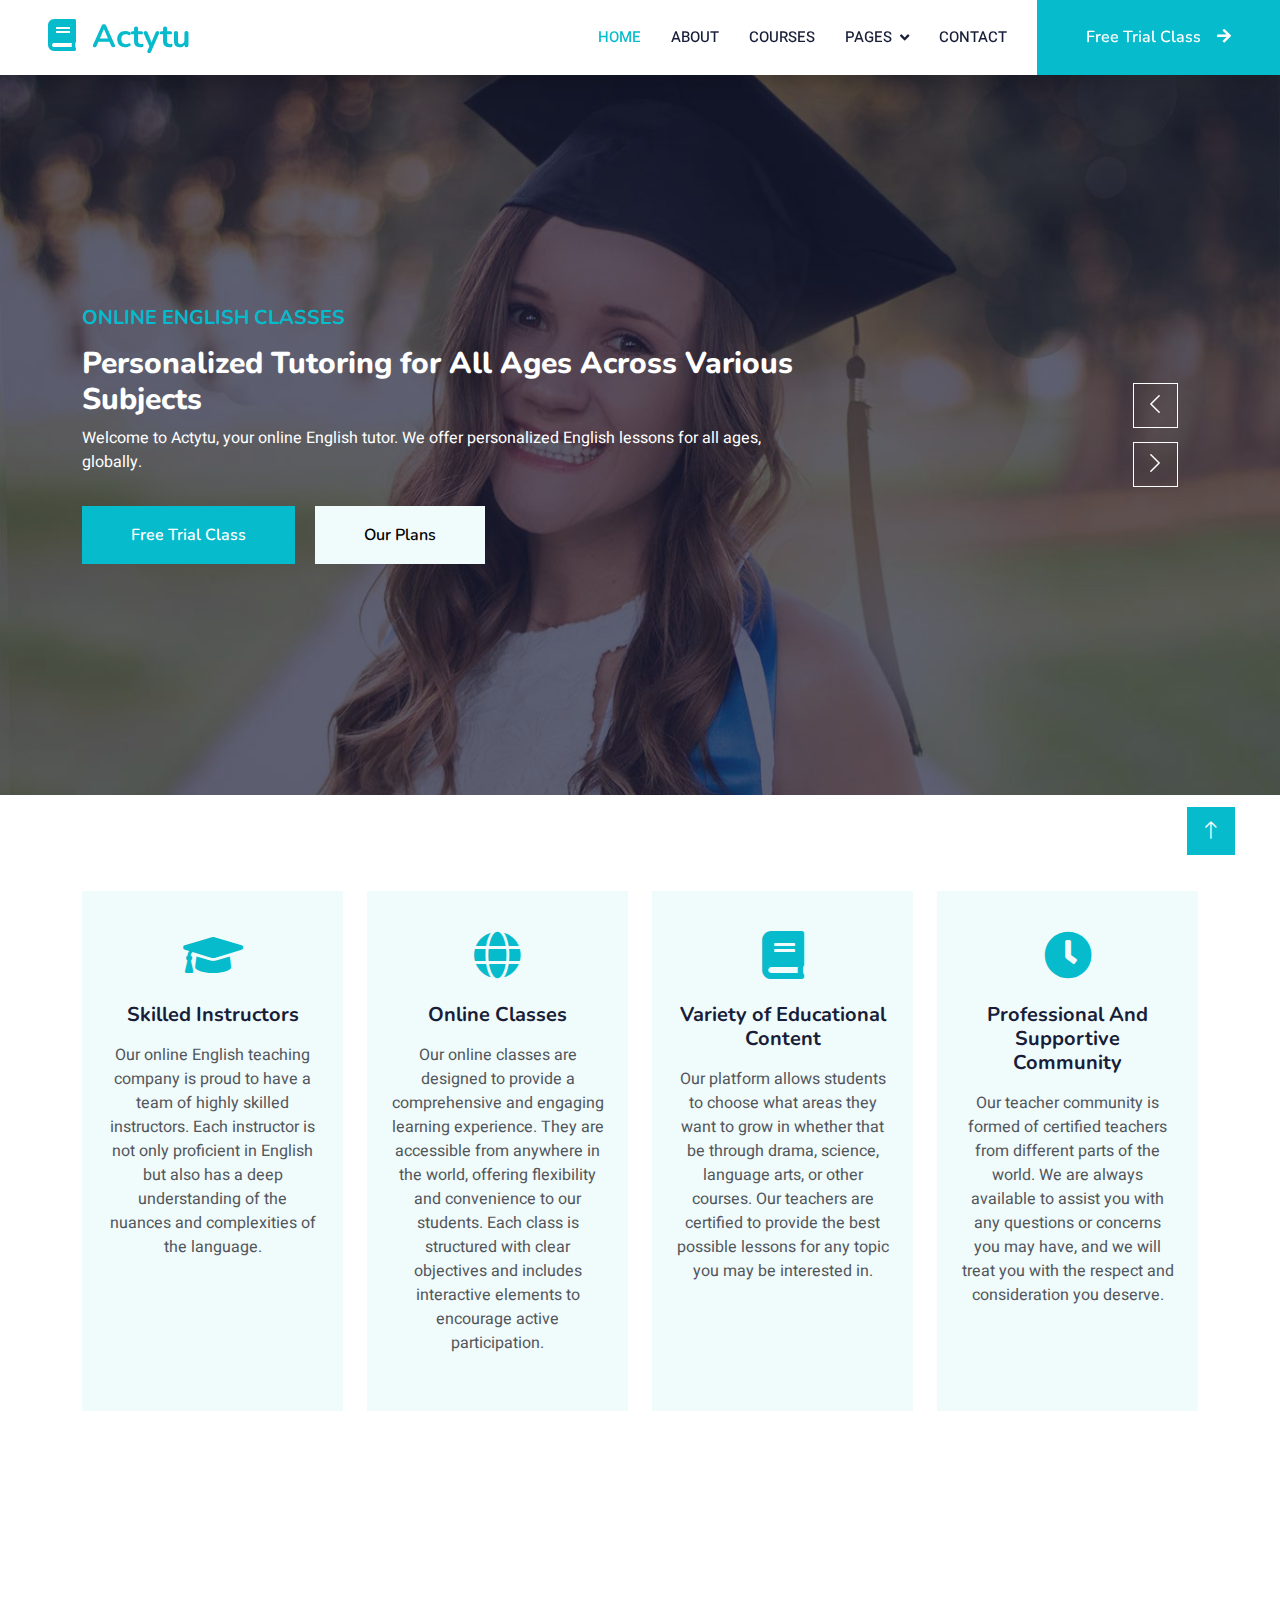
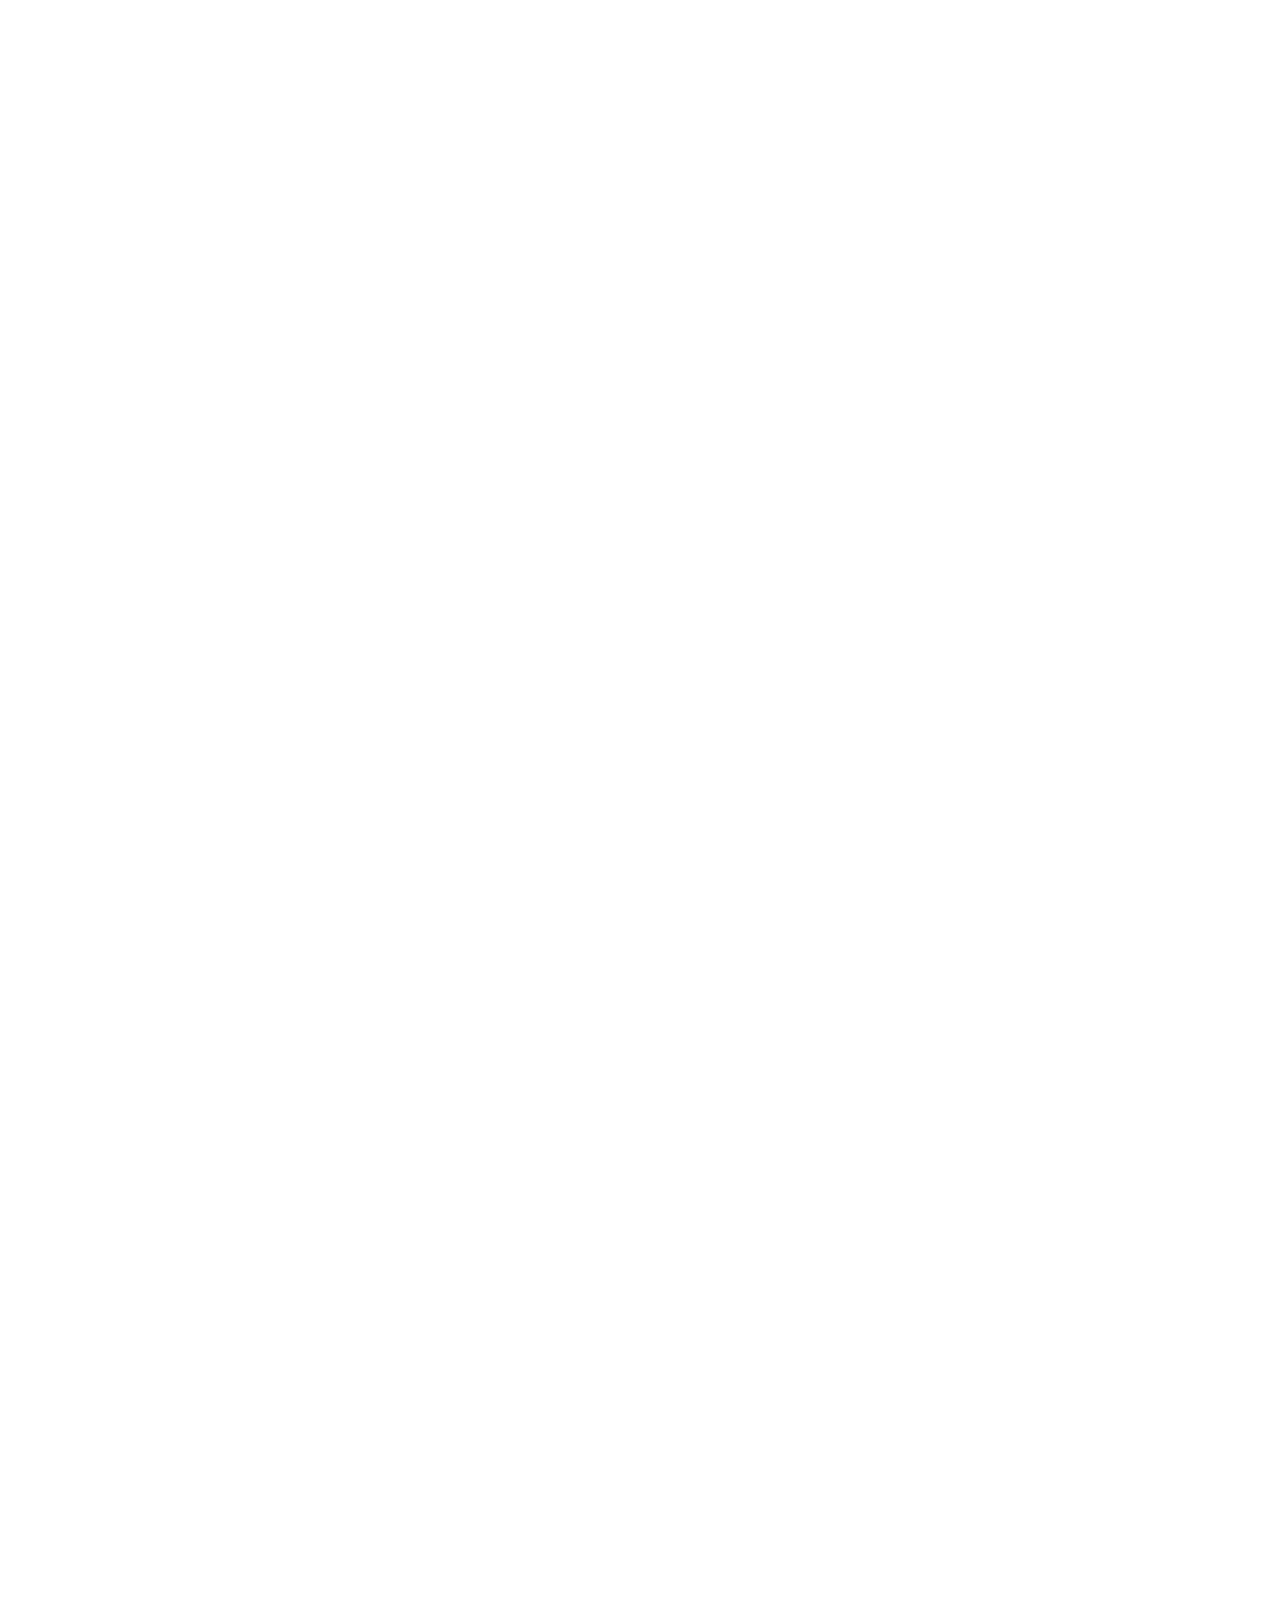
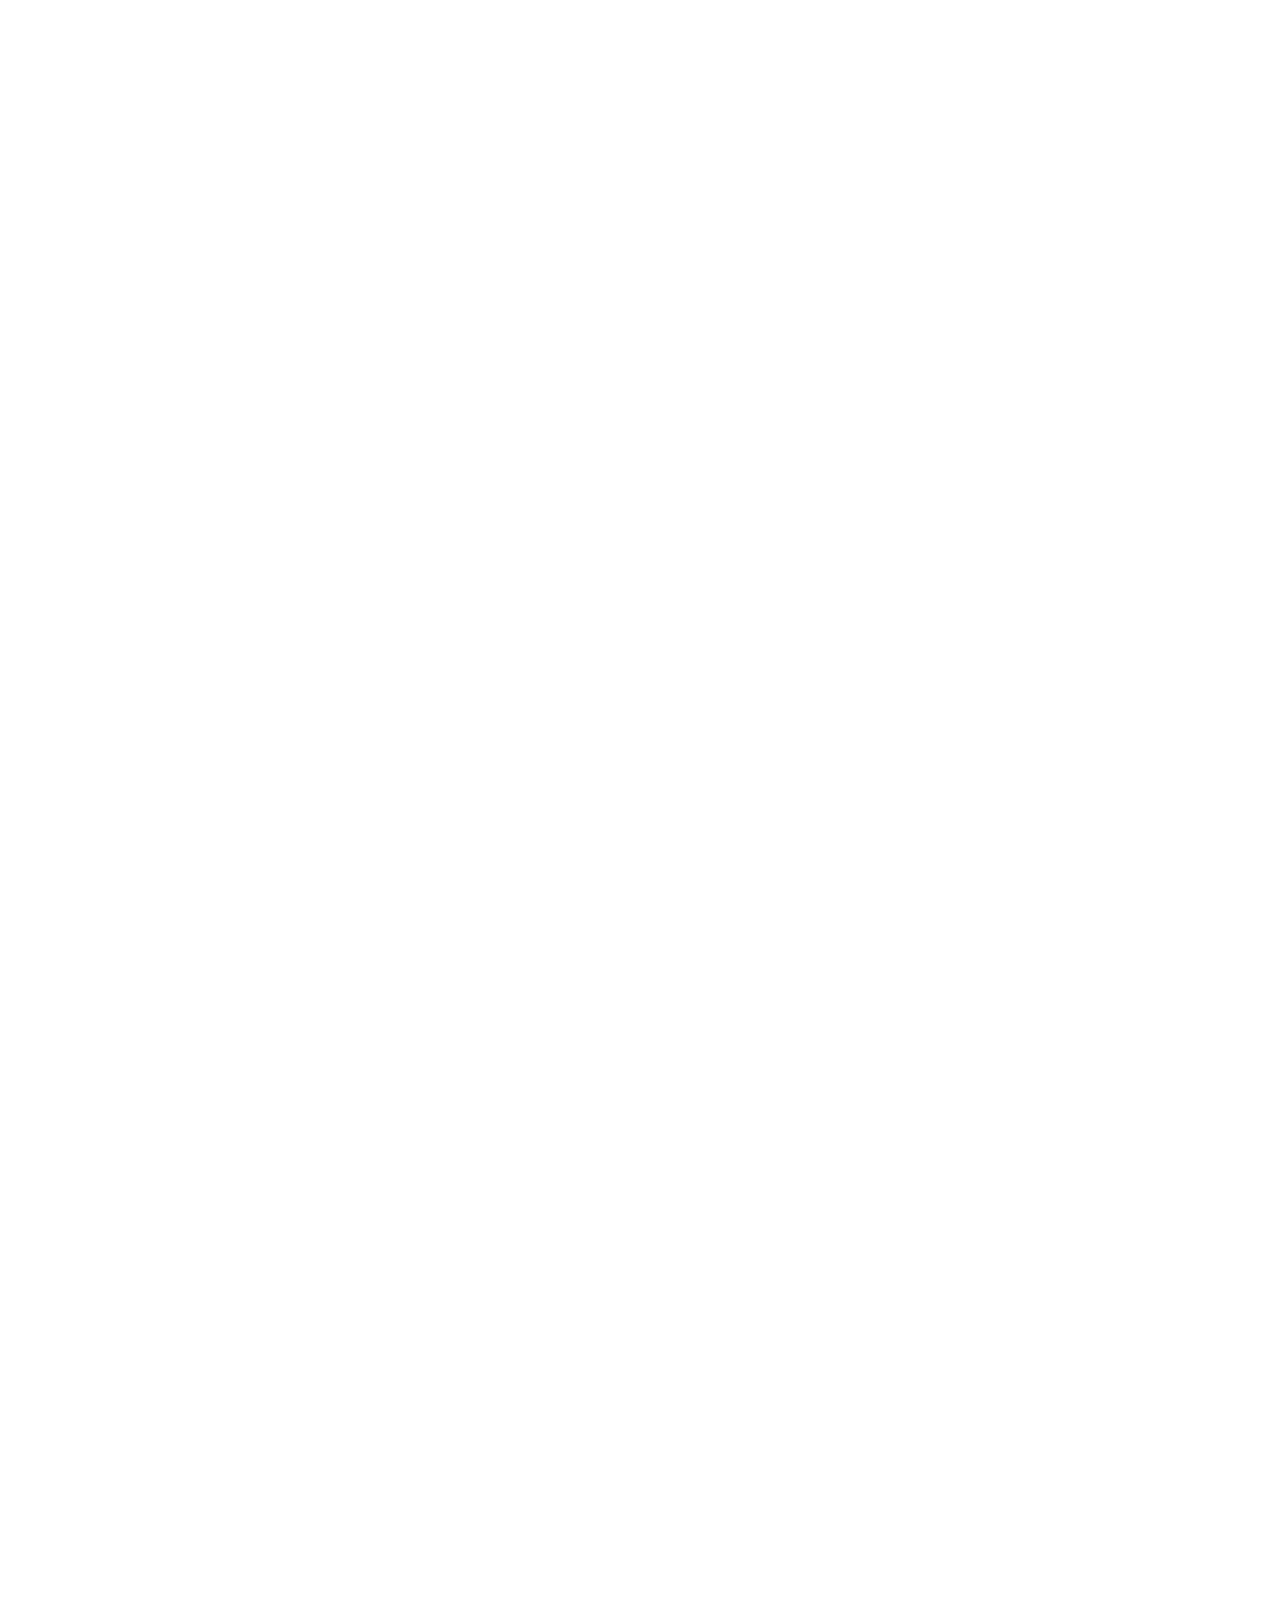
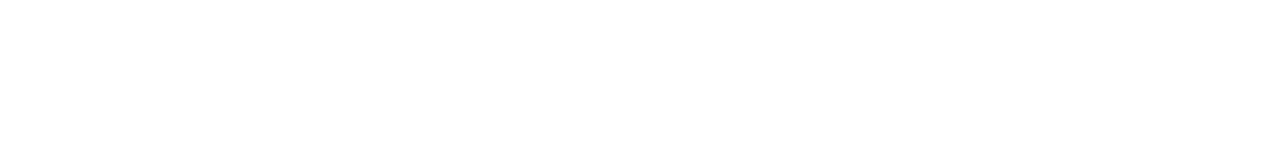
<file: index.html>
<!DOCTYPE html>
<html lang="en">
  <head>
    <meta charset="utf-8" />
    <title>Actytu - Learn English Online</title>
    <meta content="width=device-width, initial-scale=1.0" name="viewport" />
    <meta content="" name="keywords" />
    <meta content="" name="description" />

    <!-- Favicon -->
    <link href="img/favicon.ico" rel="icon" />

    <!-- Google Web Fonts -->
    <link rel="preconnect" href="https://fonts.googleapis.com" />
    <link rel="preconnect" href="https://fonts.gstatic.com" crossorigin />
    <link
      href="https://fonts.googleapis.com/css2?family=Heebo:wght@400;500;600&family=Nunito:wght@600;700;800&display=swap"
      rel="stylesheet"
    />

    <!-- Icon Font Stylesheet -->
    <link
      href="https://cdnjs.cloudflare.com/ajax/libs/font-awesome/5.10.0/css/all.min.css"
      rel="stylesheet"
    />
    <link
      href="https://cdn.jsdelivr.net/npm/bootstrap-icons@1.4.1/font/bootstrap-icons.css"
      rel="stylesheet"
    />

    <!-- Libraries Stylesheet -->
    <link href="lib/animate/animate.min.css" rel="stylesheet" />
    <link href="lib/owlcarousel/assets/owl.carousel.min.css" rel="stylesheet" />

    <!-- Customized Bootstrap Stylesheet -->
    <link href="css/bootstrap.min.css" rel="stylesheet" />

    <!-- Template Stylesheet -->
    <link href="css/style.css" rel="stylesheet" />
  </head>

  <body>
    <!-- Spinner Start -->
    <div
      id="spinner"
      class="show bg-white position-fixed translate-middle w-100 vh-100 top-50 start-50 d-flex align-items-center justify-content-center"
    >
      <div
        class="spinner-border text-primary"
        style="width: 3rem; height: 3rem"
        role="status"
      >
        <span class="sr-only">Loading...</span>
      </div>
    </div>
    <!-- Spinner End -->

    <!-- Navbar Start -->
    <nav
      class="navbar navbar-expand-lg bg-white navbar-light shadow sticky-top p-0"
    >
      <a
        href="index.html"
        class="navbar-brand d-flex align-items-center px-4 px-lg-5"
      >
        <h2 class="m-0 text-primary"><i class="fa fa-book me-3"></i>Actytu</h2>
      </a>
      <button
        type="button"
        class="navbar-toggler me-4"
        data-bs-toggle="collapse"
        data-bs-target="#navbarCollapse"
      >
        <span class="navbar-toggler-icon"></span>
      </button>
      <div class="collapse navbar-collapse" id="navbarCollapse">
        <div class="navbar-nav ms-auto p-4 p-lg-0">
          <a href="index.html" class="nav-item nav-link active">Home</a>
          <a href="about.html" class="nav-item nav-link">About</a>
          <a href="courses.html" class="nav-item nav-link">Courses</a>
          <div class="nav-item dropdown">
            <a
              href="#"
              class="nav-link dropdown-toggle"
              data-bs-toggle="dropdown"
              >Pages</a
            >
            <div class="dropdown-menu fade-down m-0">
              <a href="team.html" class="dropdown-item">Our Team</a>
              <a href="testimonial.html" class="dropdown-item">Testimonial</a>
              <a href="404.html" class="dropdown-item">404 Page</a>
            </div>
          </div>
          <a href="contact.html" class="nav-item nav-link">Contact</a>
        </div>
        <a href="" class="btn btn-primary py-4 px-lg-5 d-none d-lg-block"
          >Free Trial Class<i class="fa fa-arrow-right ms-3"></i
        ></a>
      </div>
    </nav>
    <!-- Navbar End -->

    <!-- Carousel Start -->
    <div class="container-fluid p-0 mb-5">
      <div class="owl-carousel header-carousel position-relative">
        <div class="owl-carousel-item position-relative">
          <img class="img-fluid" src="img/carousel-1.jpg" alt="" />
          <div
            class="position-absolute top-0 start-0 w-100 h-100 d-flex align-items-center"
            style="background: rgba(24, 29, 56, 0.7)"
          >
            <div class="container">
              <div class="row justify-content-start">
                <div class="col-sm-10 col-lg-8">
                  <h5
                    class="text-primary text-uppercase mb-3 animated slideInDown"
                  >
                    Online English Classes
                  </h5>
                  <h1 class="display-3 text-white animated slideInDown">
                    Personalized Tutoring for All Ages Across Various Subjects
                  </h1>
                  <p class="fs-6 text-white mb-4 pb-2">
                    Welcome to Actytu, your online English tutor. We offer
                    personalized English lessons for all ages, globally.
                  </p>
                  <a
                    href=""
                    class="btn btn-primary py-md-3 px-md-5 me-3 animated slideInLeft"
                    >Free Trial Class</a
                  >
                  <a
                    href=""
                    class="btn btn-light py-md-3 px-md-5 animated slideInRight"
                    >Our Plans</a
                  >
                </div>
              </div>
            </div>
          </div>
        </div>
        <div class="owl-carousel-item position-relative">
          <img class="img-fluid" src="img/carousel-2.jpg" alt="" />
          <div
            class="position-absolute top-0 start-0 w-100 h-100 d-flex align-items-center"
            style="background: rgba(24, 29, 56, 0.7)"
          >
            <div class="container">
              <div class="row justify-content-start">
                <div class="col-sm-10 col-lg-8">
                  <h5
                    class="text-primary text-uppercase mb-3 animated slideInDown"
                  >
                    Online English Classes
                  </h5>
                  <h1 class="display-3 text-white animated slideInDown">
                    Personalized Tutoring for All Ages Across Various Subjects
                  </h1>
                  <p class="fs-6 text-white mb-4 pb-2">
                    Welcome to Actytu, your online English tutor. We offer
                    personalized English lessons for all ages, globally.
                  </p>
                  <a
                    href=""
                    class="btn btn-primary py-md-3 px-md-5 me-3 animated slideInLeft"
                    >Free Trial Class</a
                  >
                  <a
                    href=""
                    class="btn btn-light py-md-3 px-md-5 animated slideInRight"
                    >Our Plans</a
                  >
                </div>
              </div>
            </div>
          </div>
        </div>
      </div>
    </div>
    <!-- Carousel End -->

    <!-- Service Start -->
    <div class="container-xxl py-5">
      <div class="container">
        <div class="row g-4">
          <div class="col-lg-3 col-sm-6 wow fadeInUp" data-wow-delay="0.1s">
            <div class="service-item text-center pt-3">
              <div class="p-4">
                <i class="fa fa-3x fa-graduation-cap text-primary mb-4"></i>
                <h5 class="mb-3">Skilled Instructors</h5>
                <p>
                  Our online English teaching company is proud to have a team of
                  highly skilled instructors. Each instructor is not only
                  proficient in English but also has a deep understanding of the
                  nuances and complexities of the language.
                </p>
              </div>
            </div>
          </div>
          <div class="col-lg-3 col-sm-6 wow fadeInUp" data-wow-delay="0.3s">
            <div class="service-item text-center pt-3">
              <div class="p-4">
                <i class="fa fa-3x fa-globe text-primary mb-4"></i>
                <h5 class="mb-3">Online Classes</h5>
                <p>
                  Our online classes are designed to provide a comprehensive and
                  engaging learning experience. They are accessible from
                  anywhere in the world, offering flexibility and convenience to
                  our students. Each class is structured with clear objectives
                  and includes interactive elements to encourage active
                  participation.
                </p>
              </div>
            </div>
          </div>
          <div class="col-lg-3 col-sm-6 wow fadeInUp" data-wow-delay="0.5s">
            <div class="service-item text-center pt-3">
              <div class="p-4">
                <i class="fa fa-3x fa-book text-primary mb-4"></i>
                <h5 class="mb-3">Variety of Educational Content</h5>
                <p>
                  Our platform allows students to choose what areas they want to
                  grow in whether that be through drama, science, language arts,
                  or other courses. Our teachers are certified to provide the
                  best possible lessons for any topic you may be interested in.
                </p>
              </div>
            </div>
          </div>
          <div class="col-lg-3 col-sm-6 wow fadeInUp" data-wow-delay="0.7s">
            <div class="service-item text-center pt-3">
              <div class="p-4">
                <i class="fa fa-3x fa-clock text-primary mb-4"></i>
                <h5 class="mb-3">Professional And Supportive Community</h5>
                <p>
                  Our teacher community is formed of certified teachers from
                  different parts of the world. We are always available to
                  assist you with any questions or concerns you may have, and we
                  will treat you with the respect and consideration you deserve.
                </p>
              </div>
            </div>
          </div>
        </div>
      </div>
    </div>
    <!-- Service End -->

    <!-- About Start -->
    <div class="container-xxl py-5">
      <div class="container">
        <div class="row g-5">
          <div
            class="col-lg-6 wow fadeInUp"
            data-wow-delay="0.1s"
            style="min-height: 400px"
          >
            <div class="position-relative h-100">
              <img
                class="img-fluid position-absolute w-100 h-100"
                src="img/about.jpg"
                alt=""
                style="object-fit: cover"
              />
            </div>
          </div>
          <div class="col-lg-6 wow fadeInUp" data-wow-delay="0.3s">
            <h6 class="section-title bg-white text-start text-primary pe-3">
              About Us
            </h6>
            <h1 class="mb-4">Welcome to Actytu</h1>
            <p class="mb-4">
              Welcome to Actytu, your gateway to global communication. We are an
              online English learning platform dedicated to empowering
              individuals around the world. Our mission is to break down
              language barriers and open up opportunities by providing
              high-quality, personalized English instruction to people of all
              ages and backgrounds. Join us at Actytu and embark on your journey
              to mastering the English language.
            </p>
            <div class="row gy-2 gx-4 mb-4">
              <div class="col-sm-6">
                <p class="mb-0">
                  <i class="fa fa-arrow-right text-primary me-2"></i>Skilled
                  Instructors
                </p>
              </div>
              <div class="col-sm-6">
                <p class="mb-0">
                  <i class="fa fa-arrow-right text-primary me-2"></i>Online
                  Classes
                </p>
              </div>
              <div class="col-sm-6">
                <p class="mb-0">
                  <i class="fa fa-arrow-right text-primary me-2"></i>Variety of
                  Educational Content
                </p>
              </div>
              <div class="col-sm-6">
                <p class="mb-0">
                  <i class="fa fa-arrow-right text-primary me-2"></i>Supportive
                  Community
                </p>
              </div>
              <div class="col-sm-6">
                <p class="mb-0">
                  <i class="fa fa-arrow-right text-primary me-2"></i>Reasonable
                  Prices
                </p>
              </div>
            </div>
            <a class="btn btn-primary py-3 px-5 mt-2" href="">Read More</a>
          </div>
        </div>
      </div>
    </div>
    <!-- About End -->

    <!-- Categories Start -->
    <div class="container-xxl py-5 category">
      <div class="container">
        <div class="text-center wow fadeInUp" data-wow-delay="0.1s">
          <h6 class="section-title bg-white text-center text-primary px-3">
            Categories
          </h6>
          <h1 class="mb-5">Courses Categories</h1>
        </div>
        <div class="row g-3">
          <div class="col-lg-7 col-md-6">
            <div class="row g-3">
              <div class="col-lg-12 col-md-12 wow zoomIn" data-wow-delay="0.1s">
                <a class="position-relative d-block overflow-hidden" href="">
                  <img class="img-fluid" src="img/cat-1.jpg" alt="" />
                  <div
                    class="bg-white text-center position-absolute bottom-0 end-0 py-2 px-3"
                    style="margin: 1px"
                  >
                    <h5 class="m-0">Web Design</h5>
                    <small class="text-primary">49 Courses</small>
                  </div>
                </a>
              </div>
              <div class="col-lg-6 col-md-12 wow zoomIn" data-wow-delay="0.3s">
                <a class="position-relative d-block overflow-hidden" href="">
                  <img class="img-fluid" src="img/cat-2.jpg" alt="" />
                  <div
                    class="bg-white text-center position-absolute bottom-0 end-0 py-2 px-3"
                    style="margin: 1px"
                  >
                    <h5 class="m-0">Graphic Design</h5>
                    <small class="text-primary">49 Courses</small>
                  </div>
                </a>
              </div>
              <div class="col-lg-6 col-md-12 wow zoomIn" data-wow-delay="0.5s">
                <a class="position-relative d-block overflow-hidden" href="">
                  <img class="img-fluid" src="img/cat-3.jpg" alt="" />
                  <div
                    class="bg-white text-center position-absolute bottom-0 end-0 py-2 px-3"
                    style="margin: 1px"
                  >
                    <h5 class="m-0">Video Editing</h5>
                    <small class="text-primary">49 Courses</small>
                  </div>
                </a>
              </div>
            </div>
          </div>
          <div
            class="col-lg-5 col-md-6 wow zoomIn"
            data-wow-delay="0.7s"
            style="min-height: 350px"
          >
            <a class="position-relative d-block h-100 overflow-hidden" href="">
              <img
                class="img-fluid position-absolute w-100 h-100"
                src="img/cat-4.jpg"
                alt=""
                style="object-fit: cover"
              />
              <div
                class="bg-white text-center position-absolute bottom-0 end-0 py-2 px-3"
                style="margin: 1px"
              >
                <h5 class="m-0">Online Marketing</h5>
                <small class="text-primary">49 Courses</small>
              </div>
            </a>
          </div>
        </div>
      </div>
    </div>
    <!-- Categories Start -->

    <!-- Courses Start -->
    <div class="container-xxl py-5">
      <div class="container">
        <div class="text-center wow fadeInUp" data-wow-delay="0.1s">
          <h6 class="section-title bg-white text-center text-primary px-3">
            Courses
          </h6>
          <h1 class="mb-5">Popular Courses</h1>
        </div>
        <div class="row g-4 justify-content-center">
          <div class="col-lg-4 col-md-6 wow fadeInUp" data-wow-delay="0.1s">
            <div class="course-item bg-light">
              <div class="position-relative overflow-hidden">
                <img class="img-fluid" src="img/course-1.jpg" alt="" />
                <div
                  class="w-100 d-flex justify-content-center position-absolute bottom-0 start-0 mb-4"
                >
                  <a
                    href="#"
                    class="flex-shrink-0 btn btn-sm btn-primary px-3 border-end"
                    style="border-radius: 30px 0 0 30px"
                    >Read More</a
                  >
                  <a
                    href="#"
                    class="flex-shrink-0 btn btn-sm btn-primary px-3"
                    style="border-radius: 0 30px 30px 0"
                    >Join Now</a
                  >
                </div>
              </div>
              <div class="text-center p-4 pb-0">
                <h3 class="mb-0">$149.00</h3>
                <div class="mb-3">
                  <small class="fa fa-star text-primary"></small>
                  <small class="fa fa-star text-primary"></small>
                  <small class="fa fa-star text-primary"></small>
                  <small class="fa fa-star text-primary"></small>
                  <small class="fa fa-star text-primary"></small>
                  <small>(123)</small>
                </div>
                <h5 class="mb-4">
                  Web Design & Development Course for Beginners
                </h5>
              </div>
              <div class="d-flex border-top">
                <small class="flex-fill text-center border-end py-2"
                  ><i class="fa fa-user-tie text-primary me-2"></i>John
                  Doe</small
                >
                <small class="flex-fill text-center border-end py-2"
                  ><i class="fa fa-clock text-primary me-2"></i>1.49 Hrs</small
                >
                <small class="flex-fill text-center py-2"
                  ><i class="fa fa-user text-primary me-2"></i>30
                  Students</small
                >
              </div>
            </div>
          </div>
          <div class="col-lg-4 col-md-6 wow fadeInUp" data-wow-delay="0.3s">
            <div class="course-item bg-light">
              <div class="position-relative overflow-hidden">
                <img class="img-fluid" src="img/course-2.jpg" alt="" />
                <div
                  class="w-100 d-flex justify-content-center position-absolute bottom-0 start-0 mb-4"
                >
                  <a
                    href="#"
                    class="flex-shrink-0 btn btn-sm btn-primary px-3 border-end"
                    style="border-radius: 30px 0 0 30px"
                    >Read More</a
                  >
                  <a
                    href="#"
                    class="flex-shrink-0 btn btn-sm btn-primary px-3"
                    style="border-radius: 0 30px 30px 0"
                    >Join Now</a
                  >
                </div>
              </div>
              <div class="text-center p-4 pb-0">
                <h3 class="mb-0">$149.00</h3>
                <div class="mb-3">
                  <small class="fa fa-star text-primary"></small>
                  <small class="fa fa-star text-primary"></small>
                  <small class="fa fa-star text-primary"></small>
                  <small class="fa fa-star text-primary"></small>
                  <small class="fa fa-star text-primary"></small>
                  <small>(123)</small>
                </div>
                <h5 class="mb-4">
                  Web Design & Development Course for Beginners
                </h5>
              </div>
              <div class="d-flex border-top">
                <small class="flex-fill text-center border-end py-2"
                  ><i class="fa fa-user-tie text-primary me-2"></i>John
                  Doe</small
                >
                <small class="flex-fill text-center border-end py-2"
                  ><i class="fa fa-clock text-primary me-2"></i>1.49 Hrs</small
                >
                <small class="flex-fill text-center py-2"
                  ><i class="fa fa-user text-primary me-2"></i>30
                  Students</small
                >
              </div>
            </div>
          </div>
          <div class="col-lg-4 col-md-6 wow fadeInUp" data-wow-delay="0.5s">
            <div class="course-item bg-light">
              <div class="position-relative overflow-hidden">
                <img class="img-fluid" src="img/course-3.jpg" alt="" />
                <div
                  class="w-100 d-flex justify-content-center position-absolute bottom-0 start-0 mb-4"
                >
                  <a
                    href="#"
                    class="flex-shrink-0 btn btn-sm btn-primary px-3 border-end"
                    style="border-radius: 30px 0 0 30px"
                    >Read More</a
                  >
                  <a
                    href="#"
                    class="flex-shrink-0 btn btn-sm btn-primary px-3"
                    style="border-radius: 0 30px 30px 0"
                    >Join Now</a
                  >
                </div>
              </div>
              <div class="text-center p-4 pb-0">
                <h3 class="mb-0">$149.00</h3>
                <div class="mb-3">
                  <small class="fa fa-star text-primary"></small>
                  <small class="fa fa-star text-primary"></small>
                  <small class="fa fa-star text-primary"></small>
                  <small class="fa fa-star text-primary"></small>
                  <small class="fa fa-star text-primary"></small>
                  <small>(123)</small>
                </div>
                <h5 class="mb-4">
                  Web Design & Development Course for Beginners
                </h5>
              </div>
              <div class="d-flex border-top">
                <small class="flex-fill text-center border-end py-2"
                  ><i class="fa fa-user-tie text-primary me-2"></i>John
                  Doe</small
                >
                <small class="flex-fill text-center border-end py-2"
                  ><i class="fa fa-clock text-primary me-2"></i>1.49 Hrs</small
                >
                <small class="flex-fill text-center py-2"
                  ><i class="fa fa-user text-primary me-2"></i>30
                  Students</small
                >
              </div>
            </div>
          </div>
        </div>
      </div>
    </div>
    <!-- Courses End -->

    <!-- Team Start -->
    <div class="container-xxl py-5">
      <div class="container">
        <div class="text-center wow fadeInUp" data-wow-delay="0.1s">
          <h6 class="section-title bg-white text-center text-primary px-3">
            Instructors
          </h6>
          <h1 class="mb-5">Expert Instructors</h1>
        </div>
        <div class="row g-4">
          <div class="col-lg-3 col-md-6 wow fadeInUp" data-wow-delay="0.1s">
            <div class="team-item bg-light">
              <div class="overflow-hidden">
                <img class="img-fluid" src="img/team-1.jpg" alt="" />
              </div>
              <div
                class="position-relative d-flex justify-content-center"
                style="margin-top: -23px"
              >
                <div class="bg-light d-flex justify-content-center pt-2 px-1">
                  <a class="btn btn-sm-square btn-primary mx-1" href=""
                    ><i class="fab fa-facebook-f"></i
                  ></a>
                  <a class="btn btn-sm-square btn-primary mx-1" href=""
                    ><i class="fab fa-twitter"></i
                  ></a>
                  <a class="btn btn-sm-square btn-primary mx-1" href=""
                    ><i class="fab fa-instagram"></i
                  ></a>
                </div>
              </div>
              <div class="text-center p-4">
                <h5 class="mb-0">Instructor Name</h5>
                <small>Designation</small>
              </div>
            </div>
          </div>
          <div class="col-lg-3 col-md-6 wow fadeInUp" data-wow-delay="0.3s">
            <div class="team-item bg-light">
              <div class="overflow-hidden">
                <img class="img-fluid" src="img/team-2.jpg" alt="" />
              </div>
              <div
                class="position-relative d-flex justify-content-center"
                style="margin-top: -23px"
              >
                <div class="bg-light d-flex justify-content-center pt-2 px-1">
                  <a class="btn btn-sm-square btn-primary mx-1" href=""
                    ><i class="fab fa-facebook-f"></i
                  ></a>
                  <a class="btn btn-sm-square btn-primary mx-1" href=""
                    ><i class="fab fa-twitter"></i
                  ></a>
                  <a class="btn btn-sm-square btn-primary mx-1" href=""
                    ><i class="fab fa-instagram"></i
                  ></a>
                </div>
              </div>
              <div class="text-center p-4">
                <h5 class="mb-0">Instructor Name</h5>
                <small>Designation</small>
              </div>
            </div>
          </div>
          <div class="col-lg-3 col-md-6 wow fadeInUp" data-wow-delay="0.5s">
            <div class="team-item bg-light">
              <div class="overflow-hidden">
                <img class="img-fluid" src="img/team-3.jpg" alt="" />
              </div>
              <div
                class="position-relative d-flex justify-content-center"
                style="margin-top: -23px"
              >
                <div class="bg-light d-flex justify-content-center pt-2 px-1">
                  <a class="btn btn-sm-square btn-primary mx-1" href=""
                    ><i class="fab fa-facebook-f"></i
                  ></a>
                  <a class="btn btn-sm-square btn-primary mx-1" href=""
                    ><i class="fab fa-twitter"></i
                  ></a>
                  <a class="btn btn-sm-square btn-primary mx-1" href=""
                    ><i class="fab fa-instagram"></i
                  ></a>
                </div>
              </div>
              <div class="text-center p-4">
                <h5 class="mb-0">Instructor Name</h5>
                <small>Designation</small>
              </div>
            </div>
          </div>
          <div class="col-lg-3 col-md-6 wow fadeInUp" data-wow-delay="0.7s">
            <div class="team-item bg-light">
              <div class="overflow-hidden">
                <img class="img-fluid" src="img/team-4.jpg" alt="" />
              </div>
              <div
                class="position-relative d-flex justify-content-center"
                style="margin-top: -23px"
              >
                <div class="bg-light d-flex justify-content-center pt-2 px-1">
                  <a class="btn btn-sm-square btn-primary mx-1" href=""
                    ><i class="fab fa-facebook-f"></i
                  ></a>
                  <a class="btn btn-sm-square btn-primary mx-1" href=""
                    ><i class="fab fa-twitter"></i
                  ></a>
                  <a class="btn btn-sm-square btn-primary mx-1" href=""
                    ><i class="fab fa-instagram"></i
                  ></a>
                </div>
              </div>
              <div class="text-center p-4">
                <h5 class="mb-0">Instructor Name</h5>
                <small>Designation</small>
              </div>
            </div>
          </div>
        </div>
      </div>
    </div>
    <!-- Team End -->

    <!-- Testimonial Start -->
    <div class="container-xxl py-5 wow fadeInUp" data-wow-delay="0.1s">
      <div class="container">
        <div class="text-center">
          <h6 class="section-title bg-white text-center text-primary px-3">
            Testimonial
          </h6>
          <h1 class="mb-5">Our Students Say!</h1>
        </div>
        <div class="owl-carousel testimonial-carousel position-relative">
          <div class="testimonial-item text-center">
            <img
              class="border rounded-circle p-2 mx-auto mb-3"
              src="img/testimonial-1.jpg"
              style="width: 80px; height: 80px"
            />
            <h5 class="mb-0">Client Name</h5>
            <p>Profession</p>
            <div class="testimonial-text bg-light text-center p-4">
              <p class="mb-0">
                Tempor erat elitr rebum at clita. Diam dolor diam ipsum sit diam
                amet diam et eos. Clita erat ipsum et lorem et sit.
              </p>
            </div>
          </div>
          <div class="testimonial-item text-center">
            <img
              class="border rounded-circle p-2 mx-auto mb-3"
              src="img/testimonial-2.jpg"
              style="width: 80px; height: 80px"
            />
            <h5 class="mb-0">Client Name</h5>
            <p>Profession</p>
            <div class="testimonial-text bg-light text-center p-4">
              <p class="mb-0">
                Tempor erat elitr rebum at clita. Diam dolor diam ipsum sit diam
                amet diam et eos. Clita erat ipsum et lorem et sit.
              </p>
            </div>
          </div>
          <div class="testimonial-item text-center">
            <img
              class="border rounded-circle p-2 mx-auto mb-3"
              src="img/testimonial-3.jpg"
              style="width: 80px; height: 80px"
            />
            <h5 class="mb-0">Client Name</h5>
            <p>Profession</p>
            <div class="testimonial-text bg-light text-center p-4">
              <p class="mb-0">
                Tempor erat elitr rebum at clita. Diam dolor diam ipsum sit diam
                amet diam et eos. Clita erat ipsum et lorem et sit.
              </p>
            </div>
          </div>
          <div class="testimonial-item text-center">
            <img
              class="border rounded-circle p-2 mx-auto mb-3"
              src="img/testimonial-4.jpg"
              style="width: 80px; height: 80px"
            />
            <h5 class="mb-0">Client Name</h5>
            <p>Profession</p>
            <div class="testimonial-text bg-light text-center p-4">
              <p class="mb-0">
                Tempor erat elitr rebum at clita. Diam dolor diam ipsum sit diam
                amet diam et eos. Clita erat ipsum et lorem et sit.
              </p>
            </div>
          </div>
        </div>
      </div>
    </div>
    <!-- Testimonial End -->

    <!-- Footer Start -->
    <div
      class="container-fluid bg-dark text-light footer pt-5 mt-5 wow fadeIn"
      data-wow-delay="0.1s"
    >
      <div class="container py-5">
        <div class="row g-5">
          <div class="col-lg-3 col-md-6">
            <h4 class="text-white mb-3">Quick Link</h4>
            <a class="btn btn-link" href="">About Us</a>
            <a class="btn btn-link" href="">Contact Us</a>
            <a class="btn btn-link" href="">Privacy Policy</a>
            <a class="btn btn-link" href="">Terms & Condition</a>
            <a class="btn btn-link" href="">FAQs & Help</a>
          </div>
          <div class="col-lg-3 col-md-6">
            <h4 class="text-white mb-3">Contact</h4>
            <p class="mb-2">
              <i class="fa fa-map-marker-alt me-3"></i>123 Street, New York, USA
            </p>
            <p class="mb-2">
              <i class="fa fa-phone-alt me-3"></i>+012 345 67890
            </p>
            <p class="mb-2">
              <i class="fa fa-envelope me-3"></i>info@example.com
            </p>
            <div class="d-flex pt-2">
              <a class="btn btn-outline-light btn-social" href=""
                ><i class="fab fa-twitter"></i
              ></a>
              <a class="btn btn-outline-light btn-social" href=""
                ><i class="fab fa-facebook-f"></i
              ></a>
              <a class="btn btn-outline-light btn-social" href=""
                ><i class="fab fa-youtube"></i
              ></a>
              <a class="btn btn-outline-light btn-social" href=""
                ><i class="fab fa-linkedin-in"></i
              ></a>
            </div>
          </div>
          <div class="col-lg-3 col-md-6">
            <h4 class="text-white mb-3">Gallery</h4>
            <div class="row g-2 pt-2">
              <div class="col-4">
                <img
                  class="img-fluid bg-light p-1"
                  src="img/course-1.jpg"
                  alt=""
                />
              </div>
              <div class="col-4">
                <img
                  class="img-fluid bg-light p-1"
                  src="img/course-2.jpg"
                  alt=""
                />
              </div>
              <div class="col-4">
                <img
                  class="img-fluid bg-light p-1"
                  src="img/course-3.jpg"
                  alt=""
                />
              </div>
              <div class="col-4">
                <img
                  class="img-fluid bg-light p-1"
                  src="img/course-2.jpg"
                  alt=""
                />
              </div>
              <div class="col-4">
                <img
                  class="img-fluid bg-light p-1"
                  src="img/course-3.jpg"
                  alt=""
                />
              </div>
              <div class="col-4">
                <img
                  class="img-fluid bg-light p-1"
                  src="img/course-1.jpg"
                  alt=""
                />
              </div>
            </div>
          </div>
          <div class="col-lg-3 col-md-6">
            <h4 class="text-white mb-3">Newsletter</h4>
            <p>Dolor amet sit justo amet elitr clita ipsum elitr est.</p>
            <div class="position-relative mx-auto" style="max-width: 400px">
              <input
                class="form-control border-0 w-100 py-3 ps-4 pe-5"
                type="text"
                placeholder="Your email"
              />
              <button
                type="button"
                class="btn btn-primary py-2 position-absolute top-0 end-0 mt-2 me-2"
              >
                SignUp
              </button>
            </div>
          </div>
        </div>
      </div>
      <div class="container">
        <div class="copyright">
          <div class="row">
            <div class="col-md-6 text-center text-md-start mb-3 mb-md-0">
              &copy; <a class="border-bottom" href="#">Your Site Name</a>, All
              Right Reserved.

              <!--/*** This template is free as long as you keep the footer author’s credit link/attribution link/backlink. If you'd like to use the template without the footer author’s credit link/attribution link/backlink, you can purchase the Credit Removal License from "https://htmlcodex.com/credit-removal". Thank you for your support. ***/-->
              Designed By
              <a class="border-bottom" href="https://htmlcodex.com"
                >HTML Codex</a
              >
            </div>
            <div class="col-md-6 text-center text-md-end">
              <div class="footer-menu">
                <a href="">Home</a>
                <a href="">Cookies</a>
                <a href="">Help</a>
                <a href="">FQAs</a>
              </div>
            </div>
          </div>
        </div>
      </div>
    </div>
    <!-- Footer End -->

    <!-- Back to Top -->
    <a href="#" class="btn btn-lg btn-primary btn-lg-square back-to-top"
      ><i class="bi bi-arrow-up"></i
    ></a>

    <!-- JavaScript Libraries -->
    <script src="https://code.jquery.com/jquery-3.4.1.min.js"></script>
    <script src="https://cdn.jsdelivr.net/npm/bootstrap@5.0.0/dist/js/bootstrap.bundle.min.js"></script>
    <script src="lib/wow/wow.min.js"></script>
    <script src="lib/easing/easing.min.js"></script>
    <script src="lib/waypoints/waypoints.min.js"></script>
    <script src="lib/owlcarousel/owl.carousel.min.js"></script>

    <!-- Template Javascript -->
    <script src="js/main.js"></script>
  </body>
</html>
</file>
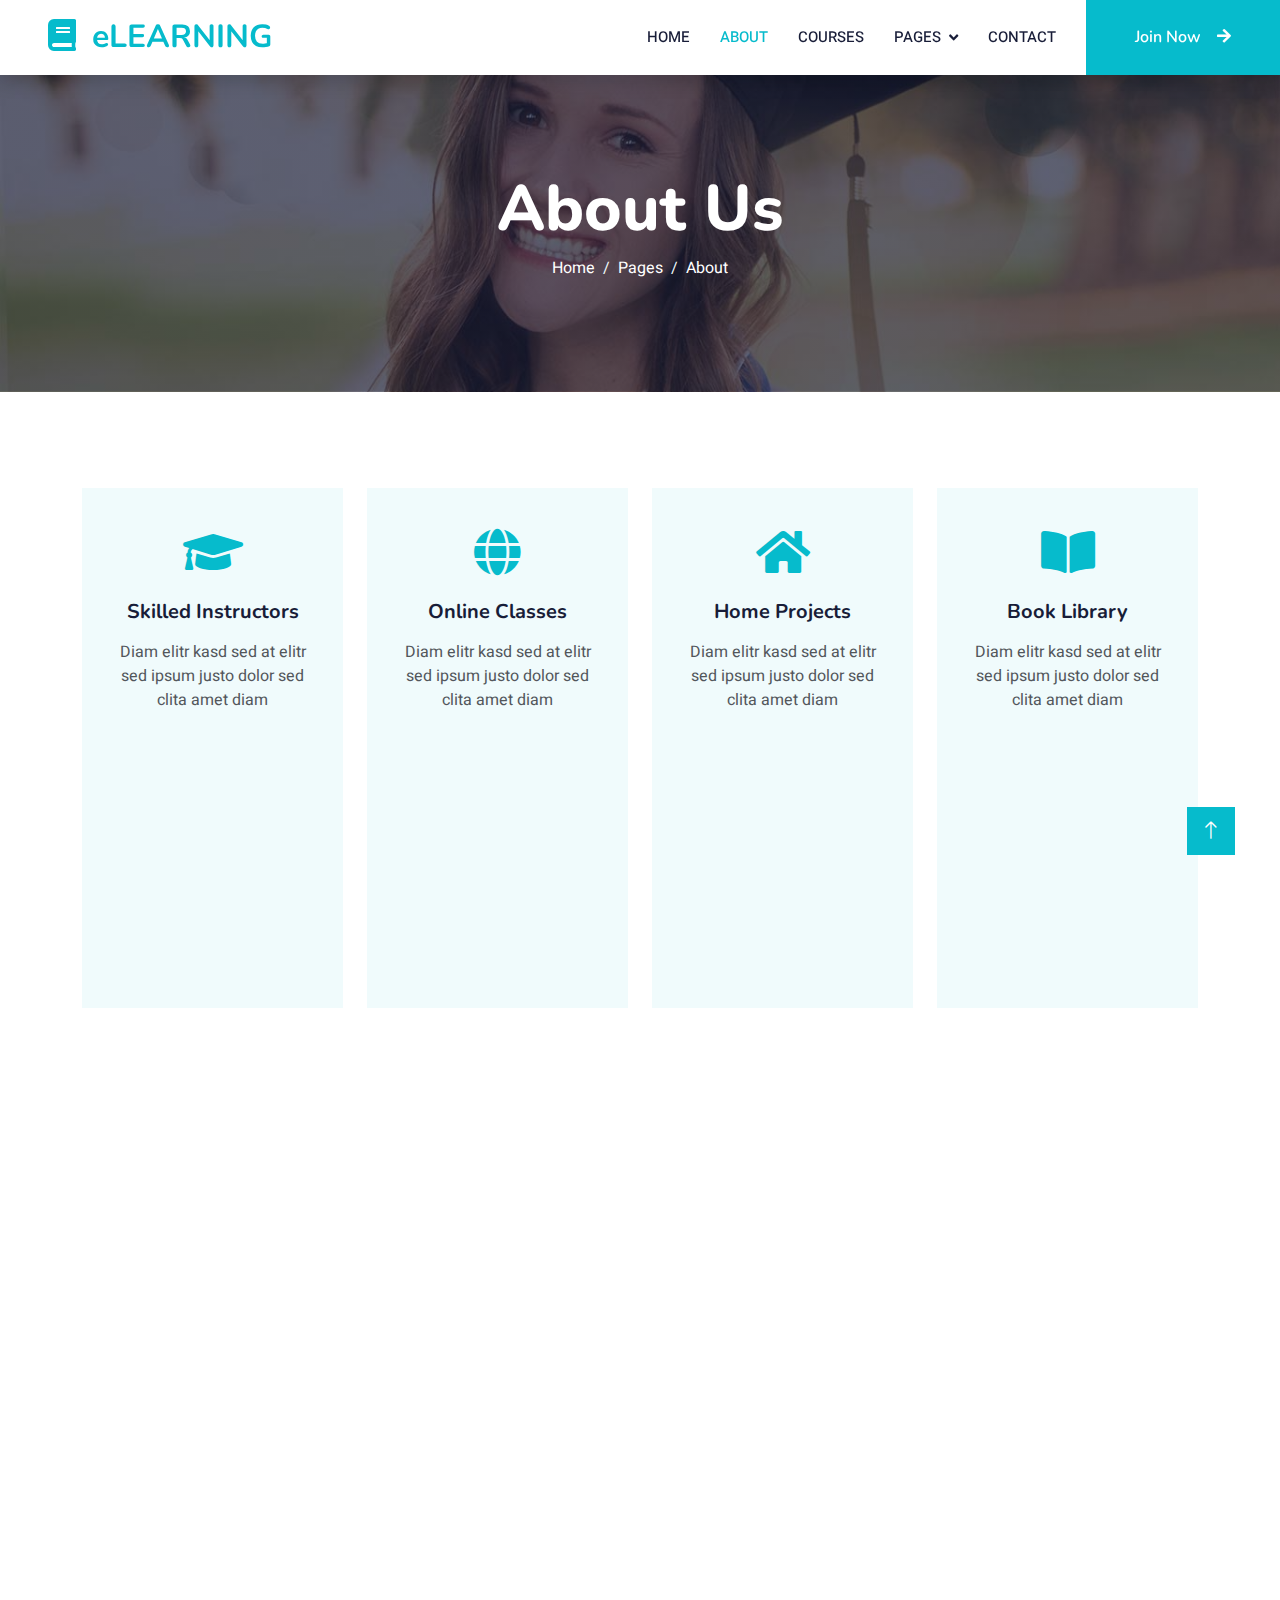
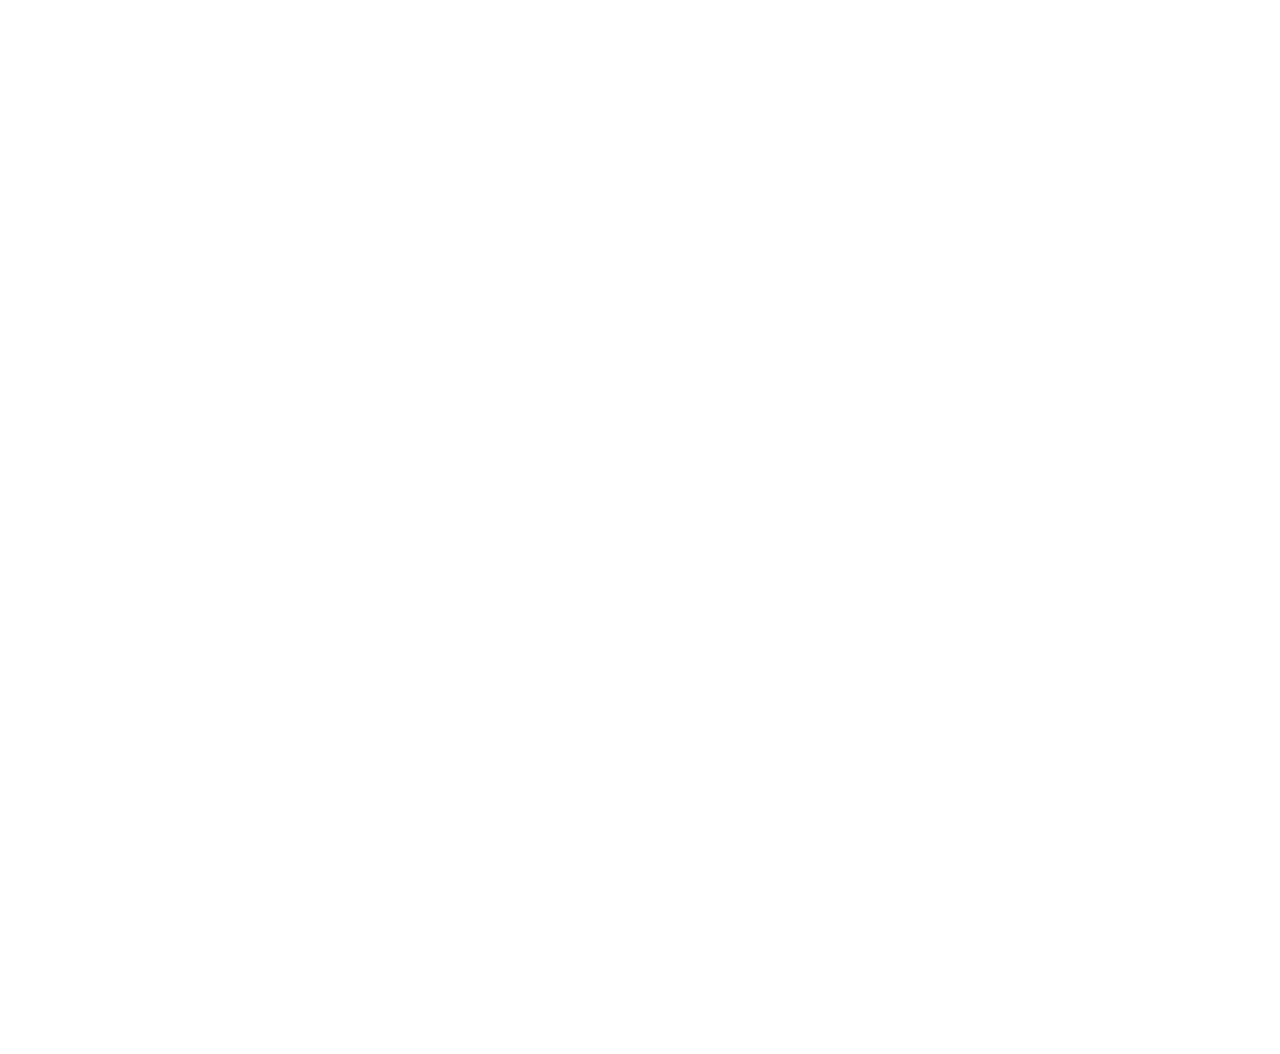
<file: about.html>
<!DOCTYPE html>
<html lang="en">

<head>
    <meta charset="utf-8">
    <title>eLEARNING - eLearning HTML Template</title>
    <meta content="width=device-width, initial-scale=1.0" name="viewport">
    <meta content="" name="keywords">
    <meta content="" name="description">

    <!-- Favicon -->
    <link href="img/favicon.ico" rel="icon">

    <!-- Google Web Fonts -->
    <link rel="preconnect" href="https://fonts.googleapis.com">
    <link rel="preconnect" href="https://fonts.gstatic.com" crossorigin>
    <link href="https://fonts.googleapis.com/css2?family=Heebo:wght@400;500;600&family=Nunito:wght@600;700;800&display=swap" rel="stylesheet">

    <!-- Icon Font Stylesheet -->
    <link href="https://cdnjs.cloudflare.com/ajax/libs/font-awesome/5.10.0/css/all.min.css" rel="stylesheet">
    <link href="https://cdn.jsdelivr.net/npm/bootstrap-icons@1.4.1/font/bootstrap-icons.css" rel="stylesheet">

    <!-- Libraries Stylesheet -->
    <link href="lib/animate/animate.min.css" rel="stylesheet">
    <link href="lib/owlcarousel/assets/owl.carousel.min.css" rel="stylesheet">

    <!-- Customized Bootstrap Stylesheet -->
    <link href="css/bootstrap.min.css" rel="stylesheet">

    <!-- Template Stylesheet -->
    <link href="css/style.css" rel="stylesheet">
</head>

<body>
    <!-- Spinner Start -->
    <div id="spinner" class="show bg-white position-fixed translate-middle w-100 vh-100 top-50 start-50 d-flex align-items-center justify-content-center">
        <div class="spinner-border text-primary" style="width: 3rem; height: 3rem;" role="status">
            <span class="sr-only">Loading...</span>
        </div>
    </div>
    <!-- Spinner End -->


    <!-- Navbar Start -->
    <nav class="navbar navbar-expand-lg bg-white navbar-light shadow sticky-top p-0">
        <a href="index.html" class="navbar-brand d-flex align-items-center px-4 px-lg-5">
            <h2 class="m-0 text-primary"><i class="fa fa-book me-3"></i>eLEARNING</h2>
        </a>
        <button type="button" class="navbar-toggler me-4" data-bs-toggle="collapse" data-bs-target="#navbarCollapse">
            <span class="navbar-toggler-icon"></span>
        </button>
        <div class="collapse navbar-collapse" id="navbarCollapse">
            <div class="navbar-nav ms-auto p-4 p-lg-0">
                <a href="index.html" class="nav-item nav-link">Home</a>
                <a href="about.html" class="nav-item nav-link active">About</a>
                <a href="courses.html" class="nav-item nav-link">Courses</a>
                <div class="nav-item dropdown">
                    <a href="#" class="nav-link dropdown-toggle" data-bs-toggle="dropdown">Pages</a>
                    <div class="dropdown-menu fade-down m-0">
                        <a href="team.html" class="dropdown-item">Our Team</a>
                        <a href="testimonial.html" class="dropdown-item">Testimonial</a>
                        <a href="404.html" class="dropdown-item">404 Page</a>
                    </div>
                </div>
                <a href="contact.html" class="nav-item nav-link">Contact</a>
            </div>
            <a href="" class="btn btn-primary py-4 px-lg-5 d-none d-lg-block">Join Now<i class="fa fa-arrow-right ms-3"></i></a>
        </div>
    </nav>
    <!-- Navbar End -->


    <!-- Header Start -->
    <div class="container-fluid bg-primary py-5 mb-5 page-header">
        <div class="container py-5">
            <div class="row justify-content-center">
                <div class="col-lg-10 text-center">
                    <h1 class="display-3 text-white animated slideInDown">About Us</h1>
                    <nav aria-label="breadcrumb">
                        <ol class="breadcrumb justify-content-center">
                            <li class="breadcrumb-item"><a class="text-white" href="#">Home</a></li>
                            <li class="breadcrumb-item"><a class="text-white" href="#">Pages</a></li>
                            <li class="breadcrumb-item text-white active" aria-current="page">About</li>
                        </ol>
                    </nav>
                </div>
            </div>
        </div>
    </div>
    <!-- Header End -->


    <!-- Service Start -->
    <div class="container-xxl py-5">
        <div class="container">
            <div class="row g-4">
                <div class="col-lg-3 col-sm-6 wow fadeInUp" data-wow-delay="0.1s">
                    <div class="service-item text-center pt-3">
                        <div class="p-4">
                            <i class="fa fa-3x fa-graduation-cap text-primary mb-4"></i>
                            <h5 class="mb-3">Skilled Instructors</h5>
                            <p>Diam elitr kasd sed at elitr sed ipsum justo dolor sed clita amet diam</p>
                        </div>
                    </div>
                </div>
                <div class="col-lg-3 col-sm-6 wow fadeInUp" data-wow-delay="0.3s">
                    <div class="service-item text-center pt-3">
                        <div class="p-4">
                            <i class="fa fa-3x fa-globe text-primary mb-4"></i>
                            <h5 class="mb-3">Online Classes</h5>
                            <p>Diam elitr kasd sed at elitr sed ipsum justo dolor sed clita amet diam</p>
                        </div>
                    </div>
                </div>
                <div class="col-lg-3 col-sm-6 wow fadeInUp" data-wow-delay="0.5s">
                    <div class="service-item text-center pt-3">
                        <div class="p-4">
                            <i class="fa fa-3x fa-home text-primary mb-4"></i>
                            <h5 class="mb-3">Home Projects</h5>
                            <p>Diam elitr kasd sed at elitr sed ipsum justo dolor sed clita amet diam</p>
                        </div>
                    </div>
                </div>
                <div class="col-lg-3 col-sm-6 wow fadeInUp" data-wow-delay="0.7s">
                    <div class="service-item text-center pt-3">
                        <div class="p-4">
                            <i class="fa fa-3x fa-book-open text-primary mb-4"></i>
                            <h5 class="mb-3">Book Library</h5>
                            <p>Diam elitr kasd sed at elitr sed ipsum justo dolor sed clita amet diam</p>
                        </div>
                    </div>
                </div>
            </div>
        </div>
    </div>
    <!-- Service End -->


    <!-- About Start -->
    <div class="container-xxl py-5">
        <div class="container">
            <div class="row g-5">
                <div class="col-lg-6 wow fadeInUp" data-wow-delay="0.1s" style="min-height: 400px;">
                    <div class="position-relative h-100">
                        <img class="img-fluid position-absolute w-100 h-100" src="img/about.jpg" alt="" style="object-fit: cover;">
                    </div>
                </div>
                <div class="col-lg-6 wow fadeInUp" data-wow-delay="0.3s">
                    <h6 class="section-title bg-white text-start text-primary pe-3">About Us</h6>
                    <h1 class="mb-4">Welcome to eLEARNING</h1>
                    <p class="mb-4">Tempor erat elitr rebum at clita. Diam dolor diam ipsum sit. Aliqu diam amet diam et eos. Clita erat ipsum et lorem et sit.</p>
                    <p class="mb-4">Tempor erat elitr rebum at clita. Diam dolor diam ipsum sit. Aliqu diam amet diam et eos. Clita erat ipsum et lorem et sit, sed stet lorem sit clita duo justo magna dolore erat amet</p>
                    <div class="row gy-2 gx-4 mb-4">
                        <div class="col-sm-6">
                            <p class="mb-0"><i class="fa fa-arrow-right text-primary me-2"></i>Skilled Instructors</p>
                        </div>
                        <div class="col-sm-6">
                            <p class="mb-0"><i class="fa fa-arrow-right text-primary me-2"></i>Online Classes</p>
                        </div>
                        <div class="col-sm-6">
                            <p class="mb-0"><i class="fa fa-arrow-right text-primary me-2"></i>International Certificate</p>
                        </div>
                        <div class="col-sm-6">
                            <p class="mb-0"><i class="fa fa-arrow-right text-primary me-2"></i>Skilled Instructors</p>
                        </div>
                        <div class="col-sm-6">
                            <p class="mb-0"><i class="fa fa-arrow-right text-primary me-2"></i>Online Classes</p>
                        </div>
                        <div class="col-sm-6">
                            <p class="mb-0"><i class="fa fa-arrow-right text-primary me-2"></i>International Certificate</p>
                        </div>
                    </div>
                    <a class="btn btn-primary py-3 px-5 mt-2" href="">Read More</a>
                </div>
            </div>
        </div>
    </div>
    <!-- About End -->


    <!-- Team Start -->
    <div class="container-xxl py-5">
        <div class="container">
            <div class="text-center wow fadeInUp" data-wow-delay="0.1s">
                <h6 class="section-title bg-white text-center text-primary px-3">Instructors</h6>
                <h1 class="mb-5">Expert Instructors</h1>
            </div>
            <div class="row g-4">
                <div class="col-lg-3 col-md-6 wow fadeInUp" data-wow-delay="0.1s">
                    <div class="team-item bg-light">
                        <div class="overflow-hidden">
                            <img class="img-fluid" src="img/team-1.jpg" alt="">
                        </div>
                        <div class="position-relative d-flex justify-content-center" style="margin-top: -23px;">
                            <div class="bg-light d-flex justify-content-center pt-2 px-1">
                                <a class="btn btn-sm-square btn-primary mx-1" href=""><i class="fab fa-facebook-f"></i></a>
                                <a class="btn btn-sm-square btn-primary mx-1" href=""><i class="fab fa-twitter"></i></a>
                                <a class="btn btn-sm-square btn-primary mx-1" href=""><i class="fab fa-instagram"></i></a>
                            </div>
                        </div>
                        <div class="text-center p-4">
                            <h5 class="mb-0">Instructor Name</h5>
                            <small>Designation</small>
                        </div>
                    </div>
                </div>
                <div class="col-lg-3 col-md-6 wow fadeInUp" data-wow-delay="0.3s">
                    <div class="team-item bg-light">
                        <div class="overflow-hidden">
                            <img class="img-fluid" src="img/team-2.jpg" alt="">
                        </div>
                        <div class="position-relative d-flex justify-content-center" style="margin-top: -23px;">
                            <div class="bg-light d-flex justify-content-center pt-2 px-1">
                                <a class="btn btn-sm-square btn-primary mx-1" href=""><i class="fab fa-facebook-f"></i></a>
                                <a class="btn btn-sm-square btn-primary mx-1" href=""><i class="fab fa-twitter"></i></a>
                                <a class="btn btn-sm-square btn-primary mx-1" href=""><i class="fab fa-instagram"></i></a>
                            </div>
                        </div>
                        <div class="text-center p-4">
                            <h5 class="mb-0">Instructor Name</h5>
                            <small>Designation</small>
                        </div>
                    </div>
                </div>
                <div class="col-lg-3 col-md-6 wow fadeInUp" data-wow-delay="0.5s">
                    <div class="team-item bg-light">
                        <div class="overflow-hidden">
                            <img class="img-fluid" src="img/team-3.jpg" alt="">
                        </div>
                        <div class="position-relative d-flex justify-content-center" style="margin-top: -23px;">
                            <div class="bg-light d-flex justify-content-center pt-2 px-1">
                                <a class="btn btn-sm-square btn-primary mx-1" href=""><i class="fab fa-facebook-f"></i></a>
                                <a class="btn btn-sm-square btn-primary mx-1" href=""><i class="fab fa-twitter"></i></a>
                                <a class="btn btn-sm-square btn-primary mx-1" href=""><i class="fab fa-instagram"></i></a>
                            </div>
                        </div>
                        <div class="text-center p-4">
                            <h5 class="mb-0">Instructor Name</h5>
                            <small>Designation</small>
                        </div>
                    </div>
                </div>
                <div class="col-lg-3 col-md-6 wow fadeInUp" data-wow-delay="0.7s">
                    <div class="team-item bg-light">
                        <div class="overflow-hidden">
                            <img class="img-fluid" src="img/team-4.jpg" alt="">
                        </div>
                        <div class="position-relative d-flex justify-content-center" style="margin-top: -23px;">
                            <div class="bg-light d-flex justify-content-center pt-2 px-1">
                                <a class="btn btn-sm-square btn-primary mx-1" href=""><i class="fab fa-facebook-f"></i></a>
                                <a class="btn btn-sm-square btn-primary mx-1" href=""><i class="fab fa-twitter"></i></a>
                                <a class="btn btn-sm-square btn-primary mx-1" href=""><i class="fab fa-instagram"></i></a>
                            </div>
                        </div>
                        <div class="text-center p-4">
                            <h5 class="mb-0">Instructor Name</h5>
                            <small>Designation</small>
                        </div>
                    </div>
                </div>
            </div>
        </div>
    </div>
    <!-- Team End -->
        

    <!-- Footer Start -->
    <div class="container-fluid bg-dark text-light footer pt-5 mt-5 wow fadeIn" data-wow-delay="0.1s">
        <div class="container py-5">
            <div class="row g-5">
                <div class="col-lg-3 col-md-6">
                    <h4 class="text-white mb-3">Quick Link</h4>
                    <a class="btn btn-link" href="">About Us</a>
                    <a class="btn btn-link" href="">Contact Us</a>
                    <a class="btn btn-link" href="">Privacy Policy</a>
                    <a class="btn btn-link" href="">Terms & Condition</a>
                    <a class="btn btn-link" href="">FAQs & Help</a>
                </div>
                <div class="col-lg-3 col-md-6">
                    <h4 class="text-white mb-3">Contact</h4>
                    <p class="mb-2"><i class="fa fa-map-marker-alt me-3"></i>123 Street, New York, USA</p>
                    <p class="mb-2"><i class="fa fa-phone-alt me-3"></i>+012 345 67890</p>
                    <p class="mb-2"><i class="fa fa-envelope me-3"></i>info@example.com</p>
                    <div class="d-flex pt-2">
                        <a class="btn btn-outline-light btn-social" href=""><i class="fab fa-twitter"></i></a>
                        <a class="btn btn-outline-light btn-social" href=""><i class="fab fa-facebook-f"></i></a>
                        <a class="btn btn-outline-light btn-social" href=""><i class="fab fa-youtube"></i></a>
                        <a class="btn btn-outline-light btn-social" href=""><i class="fab fa-linkedin-in"></i></a>
                    </div>
                </div>
                <div class="col-lg-3 col-md-6">
                    <h4 class="text-white mb-3">Gallery</h4>
                    <div class="row g-2 pt-2">
                        <div class="col-4">
                            <img class="img-fluid bg-light p-1" src="img/course-1.jpg" alt="">
                        </div>
                        <div class="col-4">
                            <img class="img-fluid bg-light p-1" src="img/course-2.jpg" alt="">
                        </div>
                        <div class="col-4">
                            <img class="img-fluid bg-light p-1" src="img/course-3.jpg" alt="">
                        </div>
                        <div class="col-4">
                            <img class="img-fluid bg-light p-1" src="img/course-2.jpg" alt="">
                        </div>
                        <div class="col-4">
                            <img class="img-fluid bg-light p-1" src="img/course-3.jpg" alt="">
                        </div>
                        <div class="col-4">
                            <img class="img-fluid bg-light p-1" src="img/course-1.jpg" alt="">
                        </div>
                    </div>
                </div>
                <div class="col-lg-3 col-md-6">
                    <h4 class="text-white mb-3">Newsletter</h4>
                    <p>Dolor amet sit justo amet elitr clita ipsum elitr est.</p>
                    <div class="position-relative mx-auto" style="max-width: 400px;">
                        <input class="form-control border-0 w-100 py-3 ps-4 pe-5" type="text" placeholder="Your email">
                        <button type="button" class="btn btn-primary py-2 position-absolute top-0 end-0 mt-2 me-2">SignUp</button>
                    </div>
                </div>
            </div>
        </div>
        <div class="container">
            <div class="copyright">
                <div class="row">
                    <div class="col-md-6 text-center text-md-start mb-3 mb-md-0">
                        &copy; <a class="border-bottom" href="#">Your Site Name</a>, All Right Reserved.

                        <!--/*** This template is free as long as you keep the footer author’s credit link/attribution link/backlink. If you'd like to use the template without the footer author’s credit link/attribution link/backlink, you can purchase the Credit Removal License from "https://htmlcodex.com/credit-removal". Thank you for your support. ***/-->
                        Designed By <a class="border-bottom" href="https://htmlcodex.com">HTML Codex</a>
                    </div>
                    <div class="col-md-6 text-center text-md-end">
                        <div class="footer-menu">
                            <a href="">Home</a>
                            <a href="">Cookies</a>
                            <a href="">Help</a>
                            <a href="">FQAs</a>
                        </div>
                    </div>
                </div>
            </div>
        </div>
    </div>
    <!-- Footer End -->


    <!-- Back to Top -->
    <a href="#" class="btn btn-lg btn-primary btn-lg-square back-to-top"><i class="bi bi-arrow-up"></i></a>


    <!-- JavaScript Libraries -->
    <script src="https://code.jquery.com/jquery-3.4.1.min.js"></script>
    <script src="https://cdn.jsdelivr.net/npm/bootstrap@5.0.0/dist/js/bootstrap.bundle.min.js"></script>
    <script src="lib/wow/wow.min.js"></script>
    <script src="lib/easing/easing.min.js"></script>
    <script src="lib/waypoints/waypoints.min.js"></script>
    <script src="lib/owlcarousel/owl.carousel.min.js"></script>

    <!-- Template Javascript -->
    <script src="js/main.js"></script>
</body>

</html>
</file>
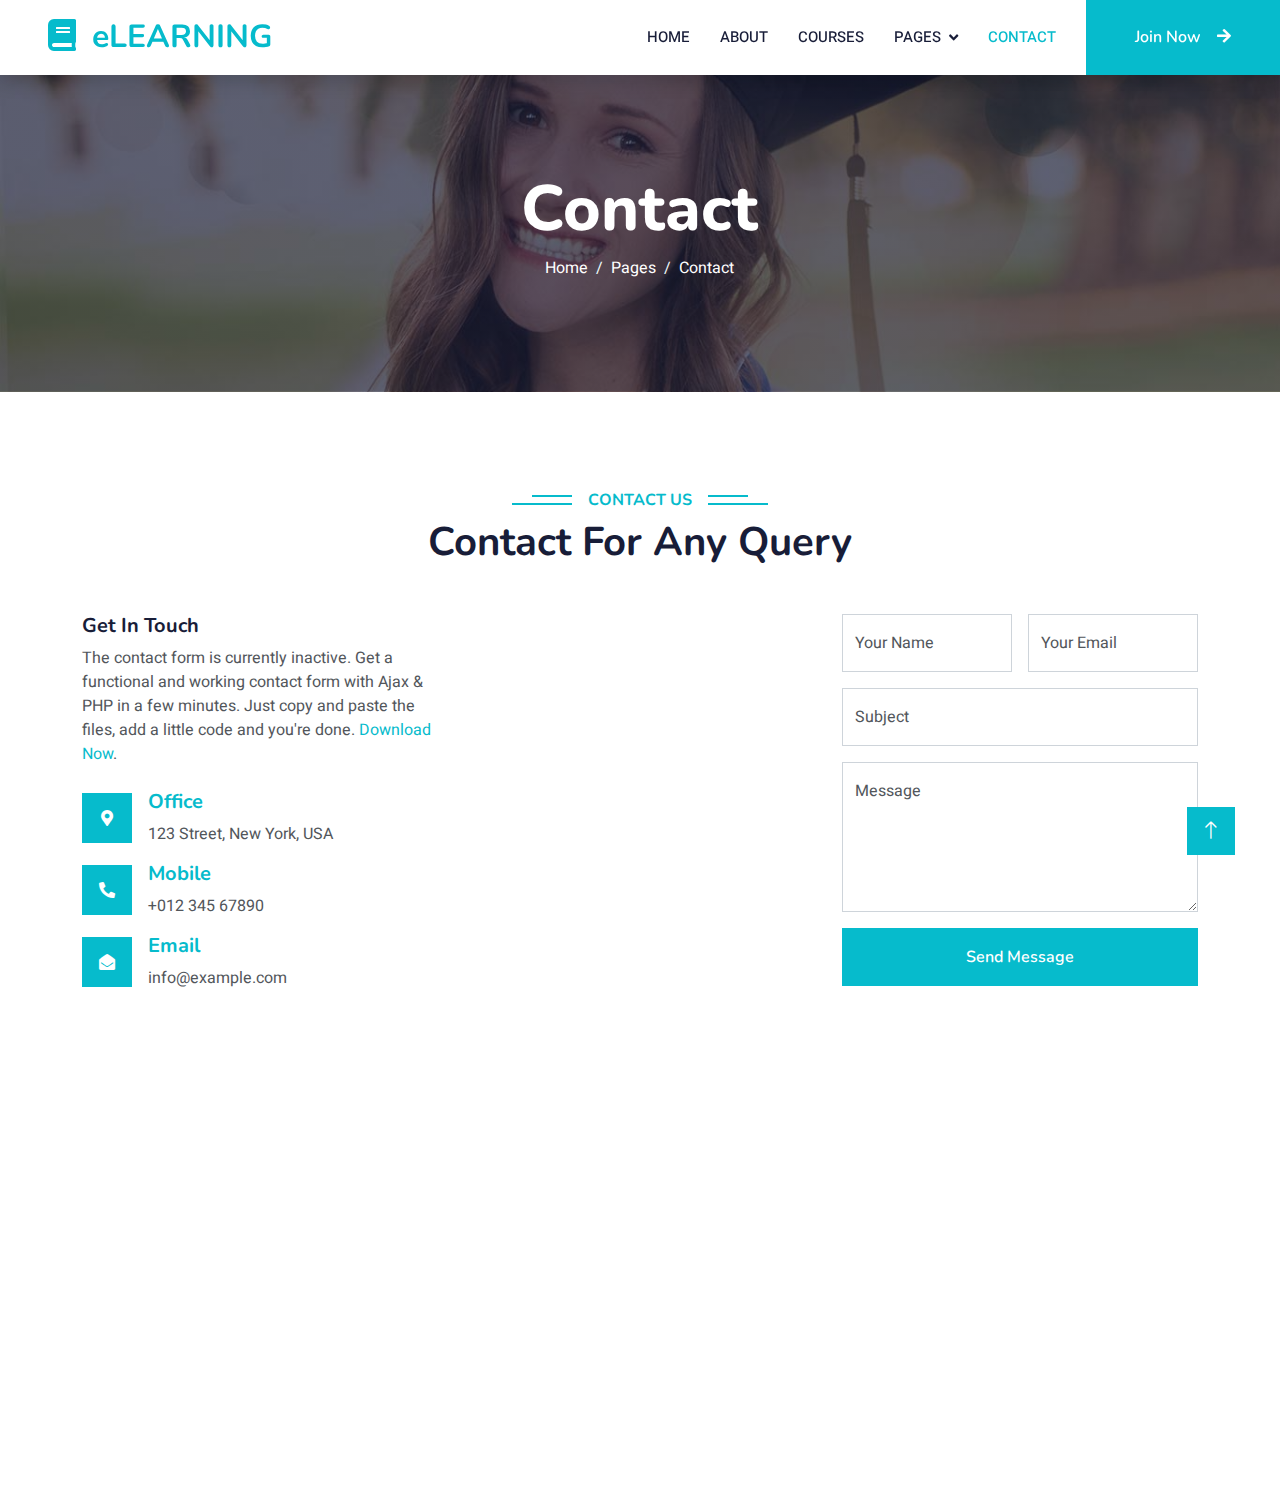
<file: contact.html>
<!DOCTYPE html>
<html lang="en">

<head>
    <meta charset="utf-8">
    <title>eLEARNING - eLearning HTML Template</title>
    <meta content="width=device-width, initial-scale=1.0" name="viewport">
    <meta content="" name="keywords">
    <meta content="" name="description">

    <!-- Favicon -->
    <link href="img/favicon.ico" rel="icon">

    <!-- Google Web Fonts -->
    <link rel="preconnect" href="https://fonts.googleapis.com">
    <link rel="preconnect" href="https://fonts.gstatic.com" crossorigin>
    <link href="https://fonts.googleapis.com/css2?family=Heebo:wght@400;500;600&family=Nunito:wght@600;700;800&display=swap" rel="stylesheet">

    <!-- Icon Font Stylesheet -->
    <link href="https://cdnjs.cloudflare.com/ajax/libs/font-awesome/5.10.0/css/all.min.css" rel="stylesheet">
    <link href="https://cdn.jsdelivr.net/npm/bootstrap-icons@1.4.1/font/bootstrap-icons.css" rel="stylesheet">

    <!-- Libraries Stylesheet -->
    <link href="lib/animate/animate.min.css" rel="stylesheet">
    <link href="lib/owlcarousel/assets/owl.carousel.min.css" rel="stylesheet">

    <!-- Customized Bootstrap Stylesheet -->
    <link href="css/bootstrap.min.css" rel="stylesheet">

    <!-- Template Stylesheet -->
    <link href="css/style.css" rel="stylesheet">
</head>

<body>
    <!-- Spinner Start -->
    <div id="spinner" class="show bg-white position-fixed translate-middle w-100 vh-100 top-50 start-50 d-flex align-items-center justify-content-center">
        <div class="spinner-border text-primary" style="width: 3rem; height: 3rem;" role="status">
            <span class="sr-only">Loading...</span>
        </div>
    </div>
    <!-- Spinner End -->


    <!-- Navbar Start -->
    <nav class="navbar navbar-expand-lg bg-white navbar-light shadow sticky-top p-0">
        <a href="index.html" class="navbar-brand d-flex align-items-center px-4 px-lg-5">
            <h2 class="m-0 text-primary"><i class="fa fa-book me-3"></i>eLEARNING</h2>
        </a>
        <button type="button" class="navbar-toggler me-4" data-bs-toggle="collapse" data-bs-target="#navbarCollapse">
            <span class="navbar-toggler-icon"></span>
        </button>
        <div class="collapse navbar-collapse" id="navbarCollapse">
            <div class="navbar-nav ms-auto p-4 p-lg-0">
                <a href="index.html" class="nav-item nav-link">Home</a>
                <a href="about.html" class="nav-item nav-link">About</a>
                <a href="courses.html" class="nav-item nav-link">Courses</a>
                <div class="nav-item dropdown">
                    <a href="#" class="nav-link dropdown-toggle" data-bs-toggle="dropdown">Pages</a>
                    <div class="dropdown-menu fade-down m-0">
                        <a href="team.html" class="dropdown-item">Our Team</a>
                        <a href="testimonial.html" class="dropdown-item">Testimonial</a>
                        <a href="404.html" class="dropdown-item">404 Page</a>
                    </div>
                </div>
                <a href="contact.html" class="nav-item nav-link active">Contact</a>
            </div>
            <a href="" class="btn btn-primary py-4 px-lg-5 d-none d-lg-block">Join Now<i class="fa fa-arrow-right ms-3"></i></a>
        </div>
    </nav>
    <!-- Navbar End -->


    <!-- Header Start -->
    <div class="container-fluid bg-primary py-5 mb-5 page-header">
        <div class="container py-5">
            <div class="row justify-content-center">
                <div class="col-lg-10 text-center">
                    <h1 class="display-3 text-white animated slideInDown">Contact</h1>
                    <nav aria-label="breadcrumb">
                        <ol class="breadcrumb justify-content-center">
                            <li class="breadcrumb-item"><a class="text-white" href="#">Home</a></li>
                            <li class="breadcrumb-item"><a class="text-white" href="#">Pages</a></li>
                            <li class="breadcrumb-item text-white active" aria-current="page">Contact</li>
                        </ol>
                    </nav>
                </div>
            </div>
        </div>
    </div>
    <!-- Header End -->


    <!-- Contact Start -->
    <div class="container-xxl py-5">
        <div class="container">
            <div class="text-center wow fadeInUp" data-wow-delay="0.1s">
                <h6 class="section-title bg-white text-center text-primary px-3">Contact Us</h6>
                <h1 class="mb-5">Contact For Any Query</h1>
            </div>
            <div class="row g-4">
                <div class="col-lg-4 col-md-6 wow fadeInUp" data-wow-delay="0.1s">
                    <h5>Get In Touch</h5>
                    <p class="mb-4">The contact form is currently inactive. Get a functional and working contact form with Ajax & PHP in a few minutes. Just copy and paste the files, add a little code and you're done. <a href="https://htmlcodex.com/contact-form">Download Now</a>.</p>
                    <div class="d-flex align-items-center mb-3">
                        <div class="d-flex align-items-center justify-content-center flex-shrink-0 bg-primary" style="width: 50px; height: 50px;">
                            <i class="fa fa-map-marker-alt text-white"></i>
                        </div>
                        <div class="ms-3">
                            <h5 class="text-primary">Office</h5>
                            <p class="mb-0">123 Street, New York, USA</p>
                        </div>
                    </div>
                    <div class="d-flex align-items-center mb-3">
                        <div class="d-flex align-items-center justify-content-center flex-shrink-0 bg-primary" style="width: 50px; height: 50px;">
                            <i class="fa fa-phone-alt text-white"></i>
                        </div>
                        <div class="ms-3">
                            <h5 class="text-primary">Mobile</h5>
                            <p class="mb-0">+012 345 67890</p>
                        </div>
                    </div>
                    <div class="d-flex align-items-center">
                        <div class="d-flex align-items-center justify-content-center flex-shrink-0 bg-primary" style="width: 50px; height: 50px;">
                            <i class="fa fa-envelope-open text-white"></i>
                        </div>
                        <div class="ms-3">
                            <h5 class="text-primary">Email</h5>
                            <p class="mb-0">info@example.com</p>
                        </div>
                    </div>
                </div>
                <div class="col-lg-4 col-md-6 wow fadeInUp" data-wow-delay="0.3s">
                    <iframe class="position-relative rounded w-100 h-100"
                        src="https://www.google.com/maps/embed?pb=!1m18!1m12!1m3!1d3001156.4288297426!2d-78.01371936852176!3d42.72876761954724!2m3!1f0!2f0!3f0!3m2!1i1024!2i768!4f13.1!3m3!1m2!1s0x4ccc4bf0f123a5a9%3A0xddcfc6c1de189567!2sNew%20York%2C%20USA!5e0!3m2!1sen!2sbd!4v1603794290143!5m2!1sen!2sbd"
                        frameborder="0" style="min-height: 300px; border:0;" allowfullscreen="" aria-hidden="false"
                        tabindex="0"></iframe>
                </div>
                <div class="col-lg-4 col-md-12 wow fadeInUp" data-wow-delay="0.5s">
                    <form>
                        <div class="row g-3">
                            <div class="col-md-6">
                                <div class="form-floating">
                                    <input type="text" class="form-control" id="name" placeholder="Your Name">
                                    <label for="name">Your Name</label>
                                </div>
                            </div>
                            <div class="col-md-6">
                                <div class="form-floating">
                                    <input type="email" class="form-control" id="email" placeholder="Your Email">
                                    <label for="email">Your Email</label>
                                </div>
                            </div>
                            <div class="col-12">
                                <div class="form-floating">
                                    <input type="text" class="form-control" id="subject" placeholder="Subject">
                                    <label for="subject">Subject</label>
                                </div>
                            </div>
                            <div class="col-12">
                                <div class="form-floating">
                                    <textarea class="form-control" placeholder="Leave a message here" id="message" style="height: 150px"></textarea>
                                    <label for="message">Message</label>
                                </div>
                            </div>
                            <div class="col-12">
                                <button class="btn btn-primary w-100 py-3" type="submit">Send Message</button>
                            </div>
                        </div>
                    </form>
                </div>
            </div>
        </div>
    </div>
    <!-- Contact End -->


    <!-- Footer Start -->
    <div class="container-fluid bg-dark text-light footer pt-5 mt-5 wow fadeIn" data-wow-delay="0.1s">
        <div class="container py-5">
            <div class="row g-5">
                <div class="col-lg-3 col-md-6">
                    <h4 class="text-white mb-3">Quick Link</h4>
                    <a class="btn btn-link" href="">About Us</a>
                    <a class="btn btn-link" href="">Contact Us</a>
                    <a class="btn btn-link" href="">Privacy Policy</a>
                    <a class="btn btn-link" href="">Terms & Condition</a>
                    <a class="btn btn-link" href="">FAQs & Help</a>
                </div>
                <div class="col-lg-3 col-md-6">
                    <h4 class="text-white mb-3">Contact</h4>
                    <p class="mb-2"><i class="fa fa-map-marker-alt me-3"></i>123 Street, New York, USA</p>
                    <p class="mb-2"><i class="fa fa-phone-alt me-3"></i>+012 345 67890</p>
                    <p class="mb-2"><i class="fa fa-envelope me-3"></i>info@example.com</p>
                    <div class="d-flex pt-2">
                        <a class="btn btn-outline-light btn-social" href=""><i class="fab fa-twitter"></i></a>
                        <a class="btn btn-outline-light btn-social" href=""><i class="fab fa-facebook-f"></i></a>
                        <a class="btn btn-outline-light btn-social" href=""><i class="fab fa-youtube"></i></a>
                        <a class="btn btn-outline-light btn-social" href=""><i class="fab fa-linkedin-in"></i></a>
                    </div>
                </div>
                <div class="col-lg-3 col-md-6">
                    <h4 class="text-white mb-3">Gallery</h4>
                    <div class="row g-2 pt-2">
                        <div class="col-4">
                            <img class="img-fluid bg-light p-1" src="img/course-1.jpg" alt="">
                        </div>
                        <div class="col-4">
                            <img class="img-fluid bg-light p-1" src="img/course-2.jpg" alt="">
                        </div>
                        <div class="col-4">
                            <img class="img-fluid bg-light p-1" src="img/course-3.jpg" alt="">
                        </div>
                        <div class="col-4">
                            <img class="img-fluid bg-light p-1" src="img/course-2.jpg" alt="">
                        </div>
                        <div class="col-4">
                            <img class="img-fluid bg-light p-1" src="img/course-3.jpg" alt="">
                        </div>
                        <div class="col-4">
                            <img class="img-fluid bg-light p-1" src="img/course-1.jpg" alt="">
                        </div>
                    </div>
                </div>
                <div class="col-lg-3 col-md-6">
                    <h4 class="text-white mb-3">Newsletter</h4>
                    <p>Dolor amet sit justo amet elitr clita ipsum elitr est.</p>
                    <div class="position-relative mx-auto" style="max-width: 400px;">
                        <input class="form-control border-0 w-100 py-3 ps-4 pe-5" type="text" placeholder="Your email">
                        <button type="button" class="btn btn-primary py-2 position-absolute top-0 end-0 mt-2 me-2">SignUp</button>
                    </div>
                </div>
            </div>
        </div>
        <div class="container">
            <div class="copyright">
                <div class="row">
                    <div class="col-md-6 text-center text-md-start mb-3 mb-md-0">
                        &copy; <a class="border-bottom" href="#">Your Site Name</a>, All Right Reserved.

                        <!--/*** This template is free as long as you keep the footer author’s credit link/attribution link/backlink. If you'd like to use the template without the footer author’s credit link/attribution link/backlink, you can purchase the Credit Removal License from "https://htmlcodex.com/credit-removal". Thank you for your support. ***/-->
                        Designed By <a class="border-bottom" href="https://htmlcodex.com">HTML Codex</a>
                    </div>
                    <div class="col-md-6 text-center text-md-end">
                        <div class="footer-menu">
                            <a href="">Home</a>
                            <a href="">Cookies</a>
                            <a href="">Help</a>
                            <a href="">FQAs</a>
                        </div>
                    </div>
                </div>
            </div>
        </div>
    </div>
    <!-- Footer End -->


    <!-- Back to Top -->
    <a href="#" class="btn btn-lg btn-primary btn-lg-square back-to-top"><i class="bi bi-arrow-up"></i></a>


    <!-- JavaScript Libraries -->
    <script src="https://code.jquery.com/jquery-3.4.1.min.js"></script>
    <script src="https://cdn.jsdelivr.net/npm/bootstrap@5.0.0/dist/js/bootstrap.bundle.min.js"></script>
    <script src="lib/wow/wow.min.js"></script>
    <script src="lib/easing/easing.min.js"></script>
    <script src="lib/waypoints/waypoints.min.js"></script>
    <script src="lib/owlcarousel/owl.carousel.min.js"></script>

    <!-- Template Javascript -->
    <script src="js/main.js"></script>
</body>

</html>
</file>
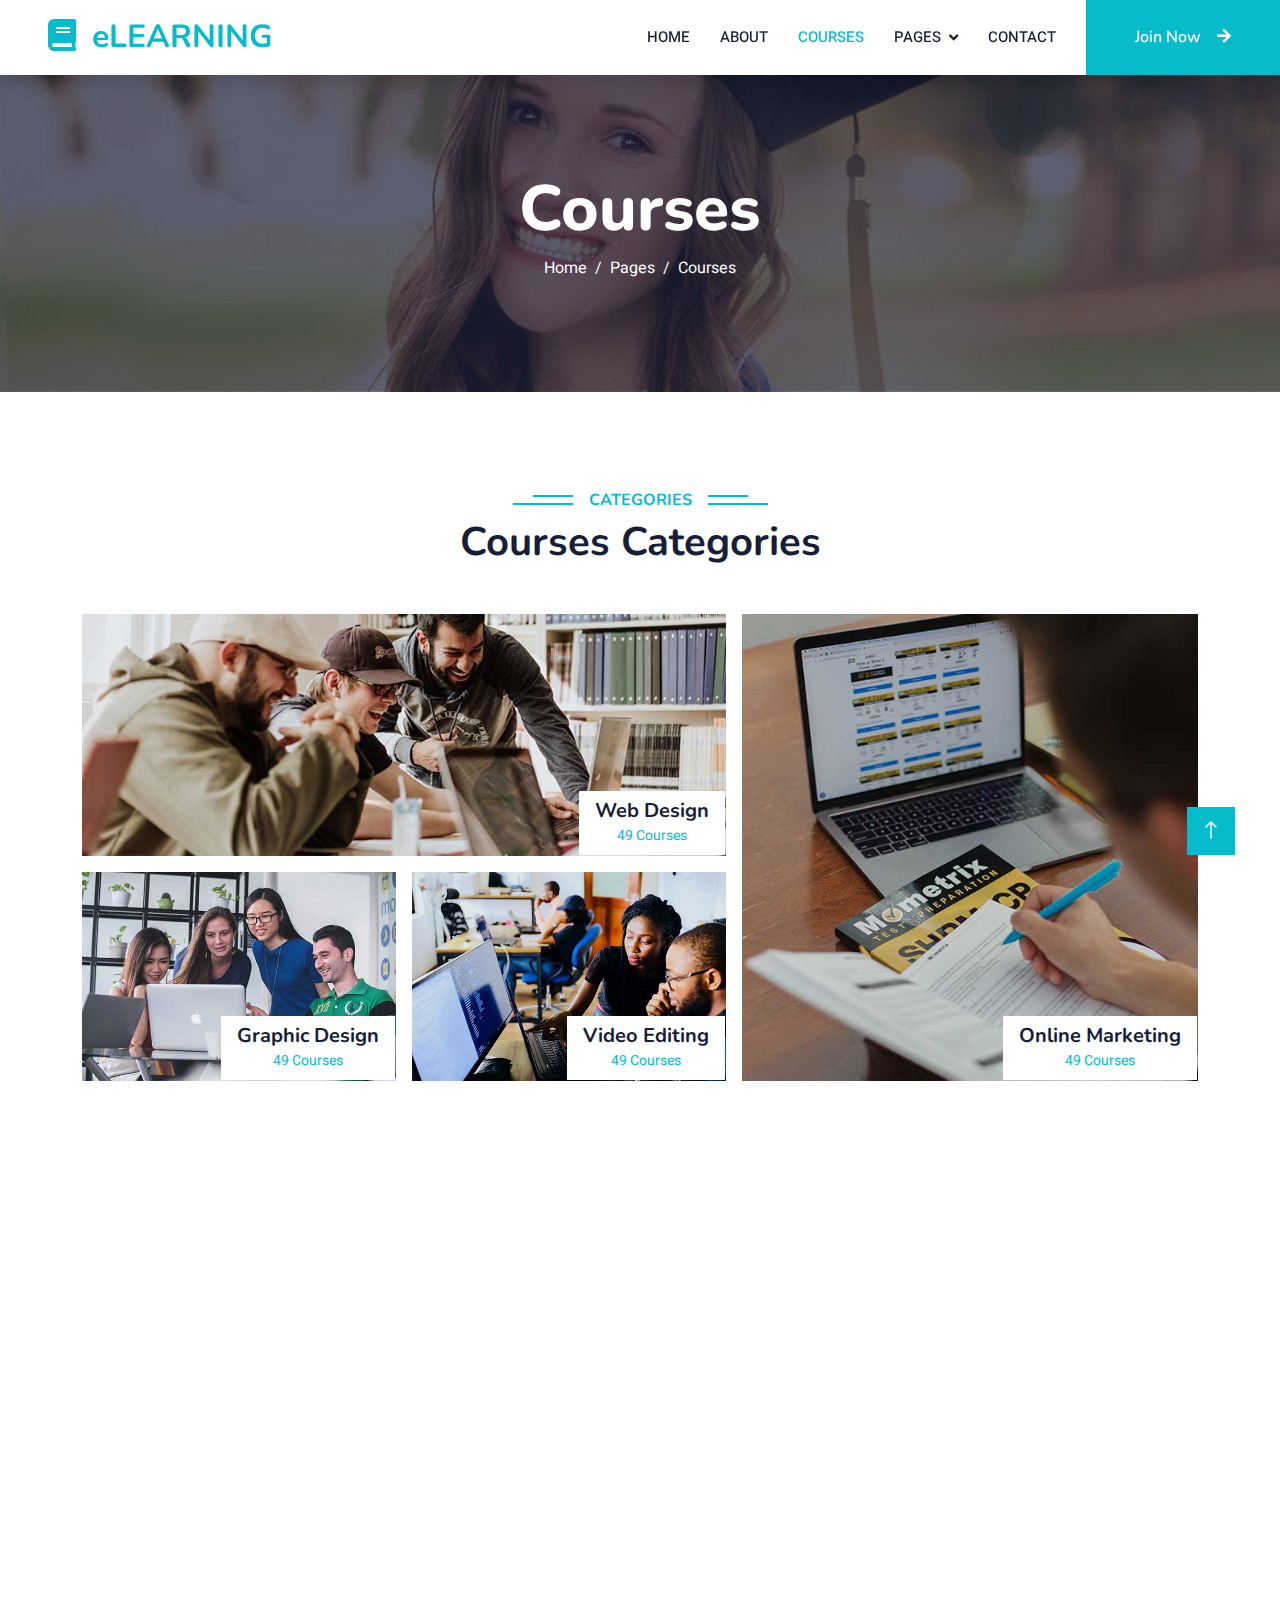
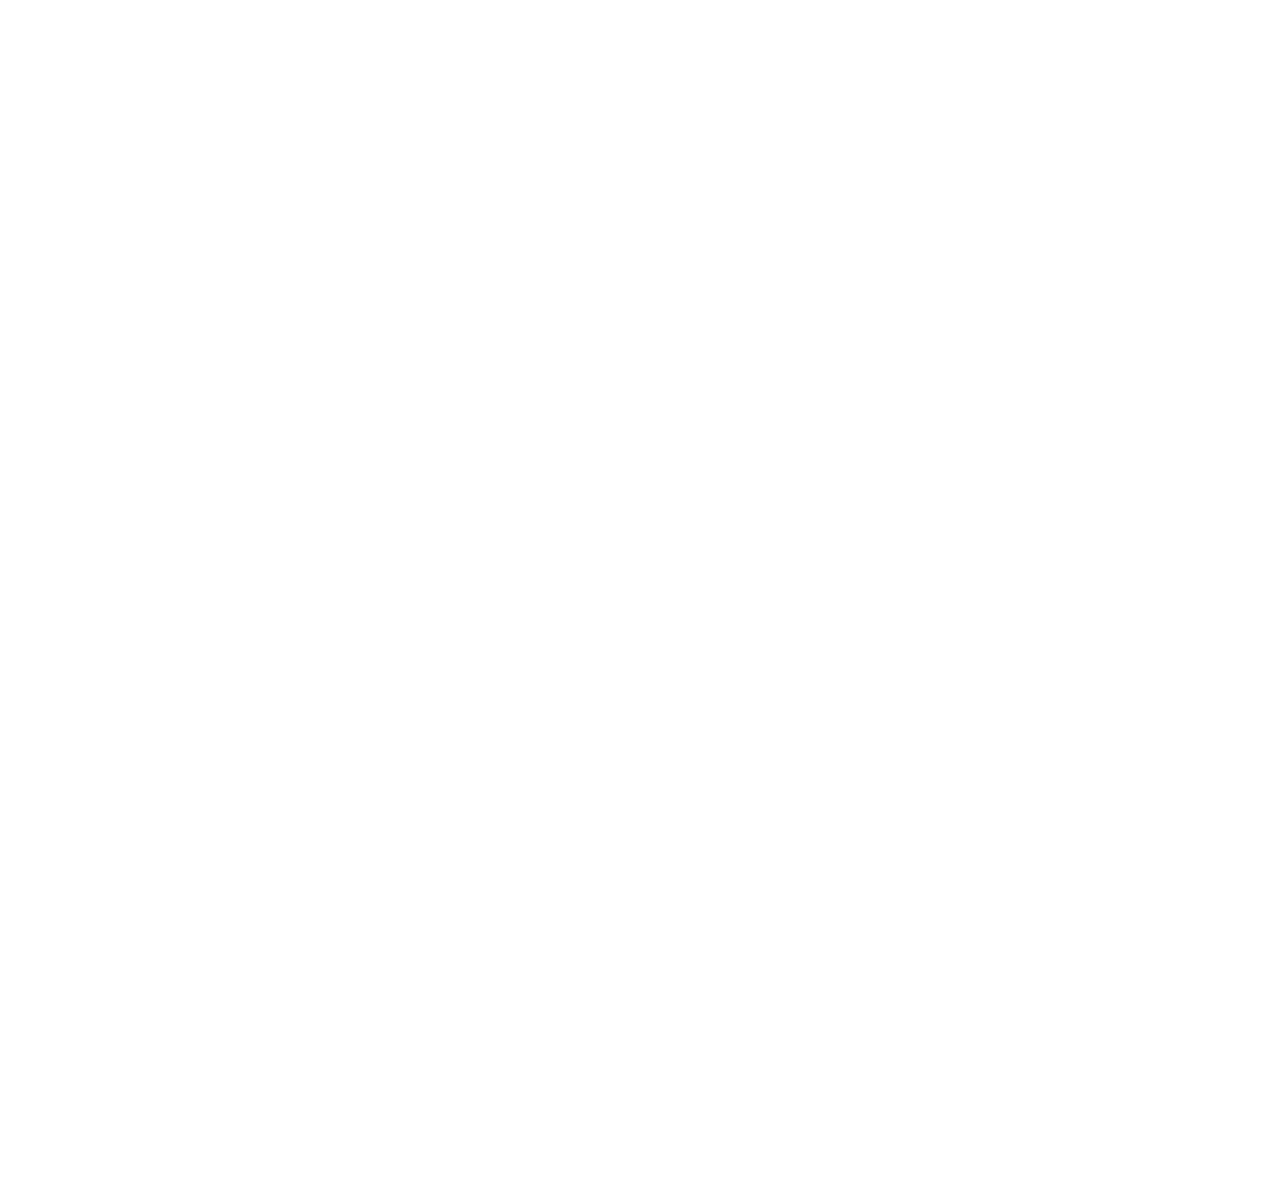
<file: courses.html>
<!DOCTYPE html>
<html lang="en">

<head>
    <meta charset="utf-8">
    <title>eLEARNING - eLearning HTML Template</title>
    <meta content="width=device-width, initial-scale=1.0" name="viewport">
    <meta content="" name="keywords">
    <meta content="" name="description">

    <!-- Favicon -->
    <link href="img/favicon.ico" rel="icon">

    <!-- Google Web Fonts -->
    <link rel="preconnect" href="https://fonts.googleapis.com">
    <link rel="preconnect" href="https://fonts.gstatic.com" crossorigin>
    <link href="https://fonts.googleapis.com/css2?family=Heebo:wght@400;500;600&family=Nunito:wght@600;700;800&display=swap" rel="stylesheet">

    <!-- Icon Font Stylesheet -->
    <link href="https://cdnjs.cloudflare.com/ajax/libs/font-awesome/5.10.0/css/all.min.css" rel="stylesheet">
    <link href="https://cdn.jsdelivr.net/npm/bootstrap-icons@1.4.1/font/bootstrap-icons.css" rel="stylesheet">

    <!-- Libraries Stylesheet -->
    <link href="lib/animate/animate.min.css" rel="stylesheet">
    <link href="lib/owlcarousel/assets/owl.carousel.min.css" rel="stylesheet">

    <!-- Customized Bootstrap Stylesheet -->
    <link href="css/bootstrap.min.css" rel="stylesheet">

    <!-- Template Stylesheet -->
    <link href="css/style.css" rel="stylesheet">
</head>

<body>
    <!-- Spinner Start -->
    <div id="spinner" class="show bg-white position-fixed translate-middle w-100 vh-100 top-50 start-50 d-flex align-items-center justify-content-center">
        <div class="spinner-border text-primary" style="width: 3rem; height: 3rem;" role="status">
            <span class="sr-only">Loading...</span>
        </div>
    </div>
    <!-- Spinner End -->


    <!-- Navbar Start -->
    <nav class="navbar navbar-expand-lg bg-white navbar-light shadow sticky-top p-0">
        <a href="index.html" class="navbar-brand d-flex align-items-center px-4 px-lg-5">
            <h2 class="m-0 text-primary"><i class="fa fa-book me-3"></i>eLEARNING</h2>
        </a>
        <button type="button" class="navbar-toggler me-4" data-bs-toggle="collapse" data-bs-target="#navbarCollapse">
            <span class="navbar-toggler-icon"></span>
        </button>
        <div class="collapse navbar-collapse" id="navbarCollapse">
            <div class="navbar-nav ms-auto p-4 p-lg-0">
                <a href="index.html" class="nav-item nav-link">Home</a>
                <a href="about.html" class="nav-item nav-link">About</a>
                <a href="courses.html" class="nav-item nav-link active">Courses</a>
                <div class="nav-item dropdown">
                    <a href="#" class="nav-link dropdown-toggle" data-bs-toggle="dropdown">Pages</a>
                    <div class="dropdown-menu fade-down m-0">
                        <a href="team.html" class="dropdown-item">Our Team</a>
                        <a href="testimonial.html" class="dropdown-item">Testimonial</a>
                        <a href="404.html" class="dropdown-item">404 Page</a>
                    </div>
                </div>
                <a href="contact.html" class="nav-item nav-link">Contact</a>
            </div>
            <a href="" class="btn btn-primary py-4 px-lg-5 d-none d-lg-block">Join Now<i class="fa fa-arrow-right ms-3"></i></a>
        </div>
    </nav>
    <!-- Navbar End -->


    <!-- Header Start -->
    <div class="container-fluid bg-primary py-5 mb-5 page-header">
        <div class="container py-5">
            <div class="row justify-content-center">
                <div class="col-lg-10 text-center">
                    <h1 class="display-3 text-white animated slideInDown">Courses</h1>
                    <nav aria-label="breadcrumb">
                        <ol class="breadcrumb justify-content-center">
                            <li class="breadcrumb-item"><a class="text-white" href="#">Home</a></li>
                            <li class="breadcrumb-item"><a class="text-white" href="#">Pages</a></li>
                            <li class="breadcrumb-item text-white active" aria-current="page">Courses</li>
                        </ol>
                    </nav>
                </div>
            </div>
        </div>
    </div>
    <!-- Header End -->


    <!-- Categories Start -->
    <div class="container-xxl py-5 category">
        <div class="container">
            <div class="text-center wow fadeInUp" data-wow-delay="0.1s">
                <h6 class="section-title bg-white text-center text-primary px-3">Categories</h6>
                <h1 class="mb-5">Courses Categories</h1>
            </div>
            <div class="row g-3">
                <div class="col-lg-7 col-md-6">
                    <div class="row g-3">
                        <div class="col-lg-12 col-md-12 wow zoomIn" data-wow-delay="0.1s">
                            <a class="position-relative d-block overflow-hidden" href="">
                                <img class="img-fluid" src="img/cat-1.jpg" alt="">
                                <div class="bg-white text-center position-absolute bottom-0 end-0 py-2 px-3" style="margin: 1px;">
                                    <h5 class="m-0">Web Design</h5>
                                    <small class="text-primary">49 Courses</small>
                                </div>
                            </a>
                        </div>
                        <div class="col-lg-6 col-md-12 wow zoomIn" data-wow-delay="0.3s">
                            <a class="position-relative d-block overflow-hidden" href="">
                                <img class="img-fluid" src="img/cat-2.jpg" alt="">
                                <div class="bg-white text-center position-absolute bottom-0 end-0 py-2 px-3" style="margin: 1px;">
                                    <h5 class="m-0">Graphic Design</h5>
                                    <small class="text-primary">49 Courses</small>
                                </div>
                            </a>
                        </div>
                        <div class="col-lg-6 col-md-12 wow zoomIn" data-wow-delay="0.5s">
                            <a class="position-relative d-block overflow-hidden" href="">
                                <img class="img-fluid" src="img/cat-3.jpg" alt="">
                                <div class="bg-white text-center position-absolute bottom-0 end-0 py-2 px-3" style="margin: 1px;">
                                    <h5 class="m-0">Video Editing</h5>
                                    <small class="text-primary">49 Courses</small>
                                </div>
                            </a>
                        </div>
                    </div>
                </div>
                <div class="col-lg-5 col-md-6 wow zoomIn" data-wow-delay="0.7s" style="min-height: 350px;">
                    <a class="position-relative d-block h-100 overflow-hidden" href="">
                        <img class="img-fluid position-absolute w-100 h-100" src="img/cat-4.jpg" alt="" style="object-fit: cover;">
                        <div class="bg-white text-center position-absolute bottom-0 end-0 py-2 px-3" style="margin:  1px;">
                            <h5 class="m-0">Online Marketing</h5>
                            <small class="text-primary">49 Courses</small>
                        </div>
                    </a>
                </div>
            </div>
        </div>
    </div>
    <!-- Categories Start -->


    <!-- Courses Start -->
    <div class="container-xxl py-5">
        <div class="container">
            <div class="text-center wow fadeInUp" data-wow-delay="0.1s">
                <h6 class="section-title bg-white text-center text-primary px-3">Courses</h6>
                <h1 class="mb-5">Popular Courses</h1>
            </div>
            <div class="row g-4 justify-content-center">
                <div class="col-lg-4 col-md-6 wow fadeInUp" data-wow-delay="0.1s">
                    <div class="course-item bg-light">
                        <div class="position-relative overflow-hidden">
                            <img class="img-fluid" src="img/course-1.jpg" alt="">
                            <div class="w-100 d-flex justify-content-center position-absolute bottom-0 start-0 mb-4">
                                <a href="#" class="flex-shrink-0 btn btn-sm btn-primary px-3 border-end" style="border-radius: 30px 0 0 30px;">Read More</a>
                                <a href="#" class="flex-shrink-0 btn btn-sm btn-primary px-3" style="border-radius: 0 30px 30px 0;">Join Now</a>
                            </div>
                        </div>
                        <div class="text-center p-4 pb-0">
                            <h3 class="mb-0">$149.00</h3>
                            <div class="mb-3">
                                <small class="fa fa-star text-primary"></small>
                                <small class="fa fa-star text-primary"></small>
                                <small class="fa fa-star text-primary"></small>
                                <small class="fa fa-star text-primary"></small>
                                <small class="fa fa-star text-primary"></small>
                                <small>(123)</small>
                            </div>
                            <h5 class="mb-4">Web Design & Development Course for Beginners</h5>
                        </div>
                        <div class="d-flex border-top">
                            <small class="flex-fill text-center border-end py-2"><i class="fa fa-user-tie text-primary me-2"></i>John Doe</small>
                            <small class="flex-fill text-center border-end py-2"><i class="fa fa-clock text-primary me-2"></i>1.49 Hrs</small>
                            <small class="flex-fill text-center py-2"><i class="fa fa-user text-primary me-2"></i>30 Students</small>
                        </div>
                    </div>
                </div>
                <div class="col-lg-4 col-md-6 wow fadeInUp" data-wow-delay="0.3s">
                    <div class="course-item bg-light">
                        <div class="position-relative overflow-hidden">
                            <img class="img-fluid" src="img/course-2.jpg" alt="">
                            <div class="w-100 d-flex justify-content-center position-absolute bottom-0 start-0 mb-4">
                                <a href="#" class="flex-shrink-0 btn btn-sm btn-primary px-3 border-end" style="border-radius: 30px 0 0 30px;">Read More</a>
                                <a href="#" class="flex-shrink-0 btn btn-sm btn-primary px-3" style="border-radius: 0 30px 30px 0;">Join Now</a>
                            </div>
                        </div>
                        <div class="text-center p-4 pb-0">
                            <h3 class="mb-0">$149.00</h3>
                            <div class="mb-3">
                                <small class="fa fa-star text-primary"></small>
                                <small class="fa fa-star text-primary"></small>
                                <small class="fa fa-star text-primary"></small>
                                <small class="fa fa-star text-primary"></small>
                                <small class="fa fa-star text-primary"></small>
                                <small>(123)</small>
                            </div>
                            <h5 class="mb-4">Web Design & Development Course for Beginners</h5>
                        </div>
                        <div class="d-flex border-top">
                            <small class="flex-fill text-center border-end py-2"><i class="fa fa-user-tie text-primary me-2"></i>John Doe</small>
                            <small class="flex-fill text-center border-end py-2"><i class="fa fa-clock text-primary me-2"></i>1.49 Hrs</small>
                            <small class="flex-fill text-center py-2"><i class="fa fa-user text-primary me-2"></i>30 Students</small>
                        </div>
                    </div>
                </div>
                <div class="col-lg-4 col-md-6 wow fadeInUp" data-wow-delay="0.5s">
                    <div class="course-item bg-light">
                        <div class="position-relative overflow-hidden">
                            <img class="img-fluid" src="img/course-3.jpg" alt="">
                            <div class="w-100 d-flex justify-content-center position-absolute bottom-0 start-0 mb-4">
                                <a href="#" class="flex-shrink-0 btn btn-sm btn-primary px-3 border-end" style="border-radius: 30px 0 0 30px;">Read More</a>
                                <a href="#" class="flex-shrink-0 btn btn-sm btn-primary px-3" style="border-radius: 0 30px 30px 0;">Join Now</a>
                            </div>
                        </div>
                        <div class="text-center p-4 pb-0">
                            <h3 class="mb-0">$149.00</h3>
                            <div class="mb-3">
                                <small class="fa fa-star text-primary"></small>
                                <small class="fa fa-star text-primary"></small>
                                <small class="fa fa-star text-primary"></small>
                                <small class="fa fa-star text-primary"></small>
                                <small class="fa fa-star text-primary"></small>
                                <small>(123)</small>
                            </div>
                            <h5 class="mb-4">Web Design & Development Course for Beginners</h5>
                        </div>
                        <div class="d-flex border-top">
                            <small class="flex-fill text-center border-end py-2"><i class="fa fa-user-tie text-primary me-2"></i>John Doe</small>
                            <small class="flex-fill text-center border-end py-2"><i class="fa fa-clock text-primary me-2"></i>1.49 Hrs</small>
                            <small class="flex-fill text-center py-2"><i class="fa fa-user text-primary me-2"></i>30 Students</small>
                        </div>
                    </div>
                </div>
            </div>
        </div>
    </div>
    <!-- Courses End -->


    <!-- Testimonial Start -->
    <div class="container-xxl py-5 wow fadeInUp" data-wow-delay="0.1s">
        <div class="container">
            <div class="text-center">
                <h6 class="section-title bg-white text-center text-primary px-3">Testimonial</h6>
                <h1 class="mb-5">Our Students Say!</h1>
            </div>
            <div class="owl-carousel testimonial-carousel position-relative">
                <div class="testimonial-item text-center">
                    <img class="border rounded-circle p-2 mx-auto mb-3" src="img/testimonial-1.jpg" style="width: 80px; height: 80px;">
                    <h5 class="mb-0">Client Name</h5>
                    <p>Profession</p>
                    <div class="testimonial-text bg-light text-center p-4">
                    <p class="mb-0">Tempor erat elitr rebum at clita. Diam dolor diam ipsum sit diam amet diam et eos. Clita erat ipsum et lorem et sit.</p>
                    </div>
                </div>
                <div class="testimonial-item text-center">
                    <img class="border rounded-circle p-2 mx-auto mb-3" src="img/testimonial-2.jpg" style="width: 80px; height: 80px;">
                    <h5 class="mb-0">Client Name</h5>
                    <p>Profession</p>
                    <div class="testimonial-text bg-light text-center p-4">
                    <p class="mb-0">Tempor erat elitr rebum at clita. Diam dolor diam ipsum sit diam amet diam et eos. Clita erat ipsum et lorem et sit.</p>
                    </div>
                </div>
                <div class="testimonial-item text-center">
                    <img class="border rounded-circle p-2 mx-auto mb-3" src="img/testimonial-3.jpg" style="width: 80px; height: 80px;">
                    <h5 class="mb-0">Client Name</h5>
                    <p>Profession</p>
                    <div class="testimonial-text bg-light text-center p-4">
                    <p class="mb-0">Tempor erat elitr rebum at clita. Diam dolor diam ipsum sit diam amet diam et eos. Clita erat ipsum et lorem et sit.</p>
                    </div>
                </div>
                <div class="testimonial-item text-center">
                    <img class="border rounded-circle p-2 mx-auto mb-3" src="img/testimonial-4.jpg" style="width: 80px; height: 80px;">
                    <h5 class="mb-0">Client Name</h5>
                    <p>Profession</p>
                    <div class="testimonial-text bg-light text-center p-4">
                    <p class="mb-0">Tempor erat elitr rebum at clita. Diam dolor diam ipsum sit diam amet diam et eos. Clita erat ipsum et lorem et sit.</p>
                    </div>
                </div>
            </div>
        </div>
    </div>
    <!-- Testimonial End -->
        

    <!-- Footer Start -->
    <div class="container-fluid bg-dark text-light footer pt-5 mt-5 wow fadeIn" data-wow-delay="0.1s">
        <div class="container py-5">
            <div class="row g-5">
                <div class="col-lg-3 col-md-6">
                    <h4 class="text-white mb-3">Quick Link</h4>
                    <a class="btn btn-link" href="">About Us</a>
                    <a class="btn btn-link" href="">Contact Us</a>
                    <a class="btn btn-link" href="">Privacy Policy</a>
                    <a class="btn btn-link" href="">Terms & Condition</a>
                    <a class="btn btn-link" href="">FAQs & Help</a>
                </div>
                <div class="col-lg-3 col-md-6">
                    <h4 class="text-white mb-3">Contact</h4>
                    <p class="mb-2"><i class="fa fa-map-marker-alt me-3"></i>123 Street, New York, USA</p>
                    <p class="mb-2"><i class="fa fa-phone-alt me-3"></i>+012 345 67890</p>
                    <p class="mb-2"><i class="fa fa-envelope me-3"></i>info@example.com</p>
                    <div class="d-flex pt-2">
                        <a class="btn btn-outline-light btn-social" href=""><i class="fab fa-twitter"></i></a>
                        <a class="btn btn-outline-light btn-social" href=""><i class="fab fa-facebook-f"></i></a>
                        <a class="btn btn-outline-light btn-social" href=""><i class="fab fa-youtube"></i></a>
                        <a class="btn btn-outline-light btn-social" href=""><i class="fab fa-linkedin-in"></i></a>
                    </div>
                </div>
                <div class="col-lg-3 col-md-6">
                    <h4 class="text-white mb-3">Gallery</h4>
                    <div class="row g-2 pt-2">
                        <div class="col-4">
                            <img class="img-fluid bg-light p-1" src="img/course-1.jpg" alt="">
                        </div>
                        <div class="col-4">
                            <img class="img-fluid bg-light p-1" src="img/course-2.jpg" alt="">
                        </div>
                        <div class="col-4">
                            <img class="img-fluid bg-light p-1" src="img/course-3.jpg" alt="">
                        </div>
                        <div class="col-4">
                            <img class="img-fluid bg-light p-1" src="img/course-2.jpg" alt="">
                        </div>
                        <div class="col-4">
                            <img class="img-fluid bg-light p-1" src="img/course-3.jpg" alt="">
                        </div>
                        <div class="col-4">
                            <img class="img-fluid bg-light p-1" src="img/course-1.jpg" alt="">
                        </div>
                    </div>
                </div>
                <div class="col-lg-3 col-md-6">
                    <h4 class="text-white mb-3">Newsletter</h4>
                    <p>Dolor amet sit justo amet elitr clita ipsum elitr est.</p>
                    <div class="position-relative mx-auto" style="max-width: 400px;">
                        <input class="form-control border-0 w-100 py-3 ps-4 pe-5" type="text" placeholder="Your email">
                        <button type="button" class="btn btn-primary py-2 position-absolute top-0 end-0 mt-2 me-2">SignUp</button>
                    </div>
                </div>
            </div>
        </div>
        <div class="container">
            <div class="copyright">
                <div class="row">
                    <div class="col-md-6 text-center text-md-start mb-3 mb-md-0">
                        &copy; <a class="border-bottom" href="#">Your Site Name</a>, All Right Reserved.

                        <!--/*** This template is free as long as you keep the footer author’s credit link/attribution link/backlink. If you'd like to use the template without the footer author’s credit link/attribution link/backlink, you can purchase the Credit Removal License from "https://htmlcodex.com/credit-removal". Thank you for your support. ***/-->
                        Designed By <a class="border-bottom" href="https://htmlcodex.com">HTML Codex</a>
                    </div>
                    <div class="col-md-6 text-center text-md-end">
                        <div class="footer-menu">
                            <a href="">Home</a>
                            <a href="">Cookies</a>
                            <a href="">Help</a>
                            <a href="">FQAs</a>
                        </div>
                    </div>
                </div>
            </div>
        </div>
    </div>
    <!-- Footer End -->


    <!-- Back to Top -->
    <a href="#" class="btn btn-lg btn-primary btn-lg-square back-to-top"><i class="bi bi-arrow-up"></i></a>


    <!-- JavaScript Libraries -->
    <script src="https://code.jquery.com/jquery-3.4.1.min.js"></script>
    <script src="https://cdn.jsdelivr.net/npm/bootstrap@5.0.0/dist/js/bootstrap.bundle.min.js"></script>
    <script src="lib/wow/wow.min.js"></script>
    <script src="lib/easing/easing.min.js"></script>
    <script src="lib/waypoints/waypoints.min.js"></script>
    <script src="lib/owlcarousel/owl.carousel.min.js"></script>

    <!-- Template Javascript -->
    <script src="js/main.js"></script>
</body>

</html>
</file>
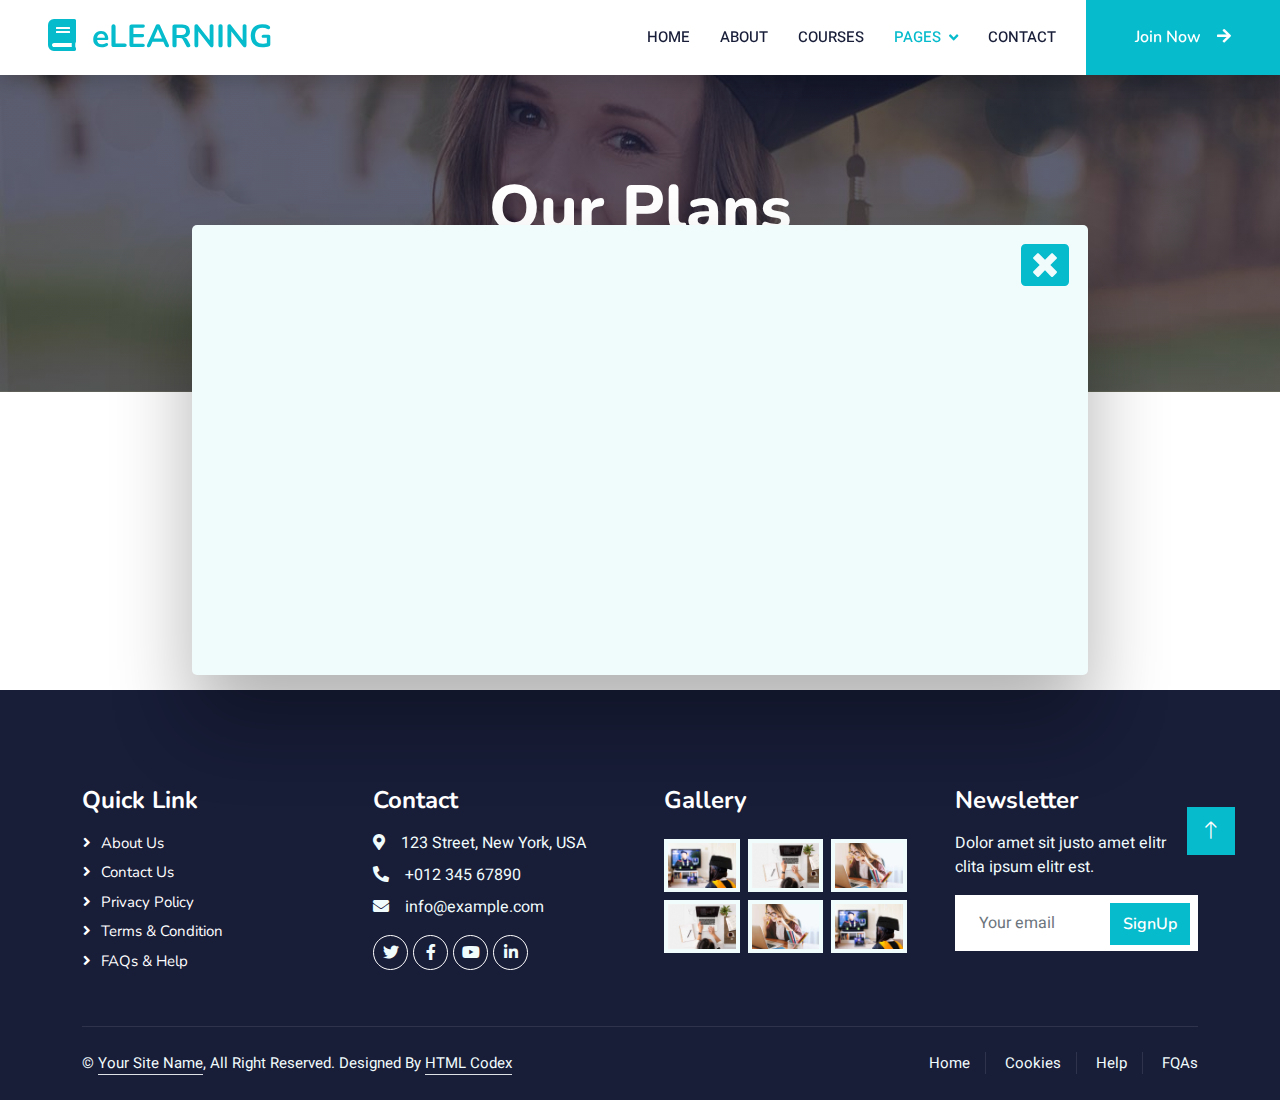
<file: our-plans.html>
<!DOCTYPE html>
<html lang="en">
  <head>
    <meta charset="utf-8" />
    <title>eLEARNING - eLearning HTML Template</title>
    <meta content="width=device-width, initial-scale=1.0" name="viewport" />
    <meta content="" name="keywords" />
    <meta content="" name="description" />

    <!-- Favicon -->
    <link href="img/favicon.ico" rel="icon" />

    <!-- Google Web Fonts -->
    <link rel="preconnect" href="https://fonts.googleapis.com" />
    <link rel="preconnect" href="https://fonts.gstatic.com" crossorigin />
    <link
      href="https://fonts.googleapis.com/css2?family=Heebo:wght@400;500;600&family=Nunito:wght@600;700;800&display=swap"
      rel="stylesheet"
    />

    <!-- Icon Font Stylesheet -->
    <link
      href="https://cdnjs.cloudflare.com/ajax/libs/font-awesome/5.10.0/css/all.min.css"
      rel="stylesheet"
    />
    <link
      href="https://cdn.jsdelivr.net/npm/bootstrap-icons@1.4.1/font/bootstrap-icons.css"
      rel="stylesheet"
    />

    <!-- Libraries Stylesheet -->
    <link href="lib/animate/animate.min.css" rel="stylesheet" />
    <link href="lib/owlcarousel/assets/owl.carousel.min.css" rel="stylesheet" />

    <!-- Customized Bootstrap Stylesheet -->
    <link href="css/bootstrap.min.css" rel="stylesheet" />

    <!-- Template Stylesheet -->
    <link href="css/style.css" rel="stylesheet" />
  </head>

  <body>
    <!-- Spinner Start -->
    <div
      id="spinner"
      class="show bg-white position-fixed translate-middle w-100 vh-100 top-50 start-50 d-flex align-items-center justify-content-center"
    >
      <div
        class="spinner-border text-primary"
        style="width: 3rem; height: 3rem"
        role="status"
      >
        <span class="sr-only">Loading...</span>
      </div>
    </div>
    <!-- Spinner End -->

    <!-- Navbar Start -->
    <nav
      class="navbar navbar-expand-lg bg-white navbar-light shadow sticky-top p-0"
    >
      <a
        href="index.html"
        class="navbar-brand d-flex align-items-center px-4 px-lg-5"
      >
        <h2 class="m-0 text-primary">
          <i class="fa fa-book me-3"></i>eLEARNING
        </h2>
      </a>
      <button
        type="button"
        class="navbar-toggler me-4"
        data-bs-toggle="collapse"
        data-bs-target="#navbarCollapse"
      >
        <span class="navbar-toggler-icon"></span>
      </button>
      <div class="collapse navbar-collapse" id="navbarCollapse">
        <div class="navbar-nav ms-auto p-4 p-lg-0">
          <a href="index.html" class="nav-item nav-link">Home</a>
          <a href="about.html" class="nav-item nav-link">About</a>
          <a href="courses.html" class="nav-item nav-link">Courses</a>
          <div class="nav-item dropdown">
            <a
              href="#"
              class="nav-link dropdown-toggle active"
              data-bs-toggle="dropdown"
              >Pages</a
            >
            <div class="dropdown-menu fade-down m-0">
              <a href="team.html" class="dropdown-item">Our Team</a>
              <a href="testimonial.html" class="dropdown-item">Testimonial</a>
              <a href="404.html" class="dropdown-item active">Our Plans</a>
            </div>
          </div>
          <a href="contact.html" class="nav-item nav-link">Contact</a>
        </div>
        <a href="" class="btn btn-primary py-4 px-lg-5 d-none d-lg-block"
          >Join Now<i class="fa fa-arrow-right ms-3"></i
        ></a>
      </div>
    </nav>
    <!-- Navbar End -->

    <!-- Header Start -->
    <div class="container-fluid bg-primary py-5 mb-5 page-header">
      <div class="container py-5">
        <div class="row justify-content-center">
          <div class="col-lg-10 text-center">
            <h1 class="display-3 text-white animated slideInDown">Our Plans</h1>
            <nav aria-label="breadcrumb">
              <ol class="breadcrumb justify-content-center">
                <li class="breadcrumb-item">
                  <a class="text-white" href="#">Home</a>
                </li>
                <li class="breadcrumb-item">
                  <a class="text-white" href="#">Pages</a>
                </li>
                <li
                  class="breadcrumb-item text-white active"
                  aria-current="page"
                >
                  Our Plans
                </li>
              </ol>
            </nav>
          </div>
        </div>
      </div>
    </div>
    <!-- Header End -->

    <!-- 404 Start -->
    <div class="container-xxl py-5 wow fadeInUp" data-wow-delay="0.1s">
      <div class="container text-center parentt">
        <div class="row justify-content-center">
          <div class="col-lg-3">
            <button
              class="btn btn-primary py-3 px-5 mt-5 plann"
              data-number="25"
            >
              25 minutes plan
            </button>
          </div>
          <div class="col-lg-3">
            <button
              class="btn btn-primary py-3 px-5 mt-5 plann"
              data-number="50"
            >
              50 minutes plan
            </button>
          </div>
        </div>
      </div>
    </div>
    <div class="my-modal hidden" data-number="25">
      <i class="fa fa-window-close me-3 close-modal"></i>
      <h1 class="text-center mb-5">25 minutes plans</h1>
      <div class="row row-cols-1 row-cols-md-3 mb-3 text-center">
        <div class="col">
          <div class="card mb-4 rounded-3 shadow-sm border-primary">
            <div class="card-header py-3 text-white bg-primary border-primary">
              <h4 class="my-0 fw-normal">One session / Week</h4>
            </div>
            <div class="card-body">
              <h1 class="card-title pricing-card-title">
                $29<small class="text-muted fw-light">/mo</small>
              </h1>
              <ul class="list-unstyled mt-3 mb-4">
                <li>One on one sessions</li>
                <li>Professional teacher</li>
                <li>Free resources provided by the teacher</li>
              </ul>
              <button type="button" class="w-100 btn btn-lg btn-primary">
                Get Started
              </button>
            </div>
          </div>
        </div>

        <div class="col">
          <div class="card mb-4 rounded-3 shadow-sm border-primary">
            <div class="card-header py-3 text-white bg-primary border-primary">
              <h4 class="my-0 fw-normal">Two sessions / Week</h4>
            </div>
            <div class="card-body">
              <h1 class="card-title pricing-card-title">
                $59<small class="text-muted fw-light">/mo</small>
              </h1>
              <ul class="list-unstyled mt-3 mb-4">
                <li>One on one sessions</li>
                <li>Professional teacher</li>
                <li>Free resources provided by the teacher</li>
              </ul>
              <button type="button" class="w-100 btn btn-lg btn-primary">
                Get Started
              </button>
            </div>
          </div>
        </div>
        <div class="col">
          <div class="card mb-4 rounded-3 shadow-sm border-primary">
            <div class="card-header py-3 text-white bg-primary border-primary">
              <h4 class="my-0 fw-normal">Three sessions / Week</h4>
            </div>
            <div class="card-body">
              <h1 class="card-title pricing-card-title">
                $89<small class="text-muted fw-light">/mo</small>
              </h1>
              <ul class="list-unstyled mt-3 mb-4">
                <li>One on one sessions</li>
                <li>Professional teacher</li>
                <li>Free resources provided by the teacher</li>
              </ul>
              <button type="button" class="w-100 btn btn-lg btn-primary">
                Get Started
              </button>
            </div>
          </div>
        </div>
        <div class="col">
          <div class="card mb-4 rounded-3 shadow-sm border-primary">
            <div class="card-header py-3 text-white bg-primary border-primary">
              <h4 class="my-0 fw-normal">Four sessions / Week</h4>
            </div>
            <div class="card-body">
              <h1 class="card-title pricing-card-title">
                $119<small class="text-muted fw-light">/mo</small>
              </h1>
              <ul class="list-unstyled mt-3 mb-4">
                <li>One on one sessions</li>
                <li>Professional teacher</li>
                <li>Free resources provided by the teacher</li>
              </ul>
              <button type="button" class="w-100 btn btn-lg btn-primary">
                Get Started
              </button>
            </div>
          </div>
        </div>
        <div class="col">
          <div class="card mb-4 rounded-3 shadow-sm border-primary">
            <div class="card-header py-3 text-white bg-primary border-primary">
              <h4 class="my-0 fw-normal">Five sessions / Week</h4>
            </div>
            <div class="card-body">
              <h1 class="card-title pricing-card-title">
                $149<small class="text-muted fw-light">/mo</small>
              </h1>
              <ul class="list-unstyled mt-3 mb-4">
                <li>One on one sessions</li>
                <li>Professional teacher</li>
                <li>Free resources provided by the teacher</li>
              </ul>
              <button type="button" class="w-100 btn btn-lg btn-primary">
                Get Started
              </button>
            </div>
          </div>
        </div>
      </div>
    </div>
    <div class="my-modal hidden" data-number="50">
      <i class="fa fa-window-close me-3 close-modal"></i>
      <h1 class="text-center mb-5">50 minutes plans</h1>
      <div class="row row-cols-1 row-cols-md-3 mb-3 text-center">
        <div class="col">
          <div class="card mb-4 rounded-3 shadow-sm border-primary">
            <div class="card-header py-3 text-white bg-primary border-primary">
              <h4 class="my-0 fw-normal">One session / Week</h4>
            </div>
            <div class="card-body">
              <h1 class="card-title pricing-card-title">
                $29<small class="text-muted fw-light">/mo</small>
              </h1>
              <ul class="list-unstyled mt-3 mb-4">
                <li>One on one sessions</li>
                <li>Professional teacher</li>
                <li>Free resources provided by the teacher</li>
              </ul>
              <button type="button" class="w-100 btn btn-lg btn-primary">
                Get Started
              </button>
            </div>
          </div>
        </div>

        <div class="col">
          <div class="card mb-4 rounded-3 shadow-sm border-primary">
            <div class="card-header py-3 text-white bg-primary border-primary">
              <h4 class="my-0 fw-normal">Two sessions / Week</h4>
            </div>
            <div class="card-body">
              <h1 class="card-title pricing-card-title">
                $59<small class="text-muted fw-light">/mo</small>
              </h1>
              <ul class="list-unstyled mt-3 mb-4">
                <li>One on one sessions</li>
                <li>Professional teacher</li>
                <li>Free resources provided by the teacher</li>
              </ul>
              <button type="button" class="w-100 btn btn-lg btn-primary">
                Get Started
              </button>
            </div>
          </div>
        </div>
        <div class="col">
          <div class="card mb-4 rounded-3 shadow-sm border-primary">
            <div class="card-header py-3 text-white bg-primary border-primary">
              <h4 class="my-0 fw-normal">Three sessions / Week</h4>
            </div>
            <div class="card-body">
              <h1 class="card-title pricing-card-title">
                $89<small class="text-muted fw-light">/mo</small>
              </h1>
              <ul class="list-unstyled mt-3 mb-4">
                <li>One on one sessions</li>
                <li>Professional teacher</li>
                <li>Free resources provided by the teacher</li>
              </ul>
              <button type="button" class="w-100 btn btn-lg btn-primary">
                Get Started
              </button>
            </div>
          </div>
        </div>
        <div class="col">
          <div class="card mb-4 rounded-3 shadow-sm border-primary">
            <div class="card-header py-3 text-white bg-primary border-primary">
              <h4 class="my-0 fw-normal">Four sessions / Week</h4>
            </div>
            <div class="card-body">
              <h1 class="card-title pricing-card-title">
                $119<small class="text-muted fw-light">/mo</small>
              </h1>
              <ul class="list-unstyled mt-3 mb-4">
                <li>One on one sessions</li>
                <li>Professional teacher</li>
                <li>Free resources provided by the teacher</li>
              </ul>
              <button type="button" class="w-100 btn btn-lg btn-primary">
                Get Started
              </button>
            </div>
          </div>
        </div>
        <div class="col">
          <div class="card mb-4 rounded-3 shadow-sm border-primary">
            <div class="card-header py-3 text-white bg-primary border-primary">
              <h4 class="my-0 fw-normal">Five sessions / Week</h4>
            </div>
            <div class="card-body">
              <h1 class="card-title pricing-card-title">
                $149<small class="text-muted fw-light">/mo</small>
              </h1>
              <ul class="list-unstyled mt-3 mb-4">
                <li>One on one sessions</li>
                <li>Professional teacher</li>
                <li>Free resources provided by the teacher</li>
              </ul>
              <button type="button" class="w-100 btn btn-lg btn-primary">
                Get Started
              </button>
            </div>
          </div>
        </div>
      </div>
    </div>
    <div class="my-payment-modal">
      <i class="fa fa-window-close me-3 close-modal"></i>
      <!-- <div class="padding-top"></div> -->
      <div id="paypal-button-container" class="pt-5"></div>
    </div>
    <div class="overlay hidden"></div>
    <!-- 404 End -->

    <!-- Footer Start -->
    <div
      class="container-fluid bg-dark text-light footer pt-5 mt-5 wow fadeIn"
      data-wow-delay="0.1s"
    >
      <div class="container py-5">
        <div class="row g-5">
          <div class="col-lg-3 col-md-6">
            <h4 class="text-white mb-3">Quick Link</h4>
            <a class="btn btn-link" href="">About Us</a>
            <a class="btn btn-link" href="">Contact Us</a>
            <a class="btn btn-link" href="">Privacy Policy</a>
            <a class="btn btn-link" href="">Terms & Condition</a>
            <a class="btn btn-link" href="">FAQs & Help</a>
          </div>
          <div class="col-lg-3 col-md-6">
            <h4 class="text-white mb-3">Contact</h4>
            <p class="mb-2">
              <i class="fa fa-map-marker-alt me-3"></i>123 Street, New York, USA
            </p>
            <p class="mb-2">
              <i class="fa fa-phone-alt me-3"></i>+012 345 67890
            </p>
            <p class="mb-2">
              <i class="fa fa-envelope me-3"></i>info@example.com
            </p>
            <div class="d-flex pt-2">
              <a class="btn btn-outline-light btn-social" href=""
                ><i class="fab fa-twitter"></i
              ></a>
              <a class="btn btn-outline-light btn-social" href=""
                ><i class="fab fa-facebook-f"></i
              ></a>
              <a class="btn btn-outline-light btn-social" href=""
                ><i class="fab fa-youtube"></i
              ></a>
              <a class="btn btn-outline-light btn-social" href=""
                ><i class="fab fa-linkedin-in"></i
              ></a>
            </div>
          </div>
          <div class="col-lg-3 col-md-6">
            <h4 class="text-white mb-3">Gallery</h4>
            <div class="row g-2 pt-2">
              <div class="col-4">
                <img
                  class="img-fluid bg-light p-1"
                  src="img/course-1.jpg"
                  alt=""
                />
              </div>
              <div class="col-4">
                <img
                  class="img-fluid bg-light p-1"
                  src="img/course-2.jpg"
                  alt=""
                />
              </div>
              <div class="col-4">
                <img
                  class="img-fluid bg-light p-1"
                  src="img/course-3.jpg"
                  alt=""
                />
              </div>
              <div class="col-4">
                <img
                  class="img-fluid bg-light p-1"
                  src="img/course-2.jpg"
                  alt=""
                />
              </div>
              <div class="col-4">
                <img
                  class="img-fluid bg-light p-1"
                  src="img/course-3.jpg"
                  alt=""
                />
              </div>
              <div class="col-4">
                <img
                  class="img-fluid bg-light p-1"
                  src="img/course-1.jpg"
                  alt=""
                />
              </div>
            </div>
          </div>
          <div class="col-lg-3 col-md-6">
            <h4 class="text-white mb-3">Newsletter</h4>
            <p>Dolor amet sit justo amet elitr clita ipsum elitr est.</p>
            <div class="position-relative mx-auto" style="max-width: 400px">
              <input
                class="form-control border-0 w-100 py-3 ps-4 pe-5"
                type="text"
                placeholder="Your email"
              />
              <button
                type="button"
                class="btn btn-primary py-2 position-absolute top-0 end-0 mt-2 me-2"
              >
                SignUp
              </button>
            </div>
          </div>
        </div>
      </div>
      <div class="container">
        <div class="copyright">
          <div class="row">
            <div class="col-md-6 text-center text-md-start mb-3 mb-md-0">
              &copy; <a class="border-bottom" href="#">Your Site Name</a>, All
              Right Reserved.

              <!--/*** This template is free as long as you keep the footer author’s credit link/attribution link/backlink. If you'd like to use the template without the footer author’s credit link/attribution link/backlink, you can purchase the Credit Removal License from "https://htmlcodex.com/credit-removal". Thank you for your support. ***/-->
              Designed By
              <a class="border-bottom" href="https://htmlcodex.com"
                >HTML Codex</a
              >
            </div>
            <div class="col-md-6 text-center text-md-end">
              <div class="footer-menu">
                <a href="">Home</a>
                <a href="">Cookies</a>
                <a href="">Help</a>
                <a href="">FQAs</a>
              </div>
            </div>
          </div>
        </div>
      </div>
    </div>
    <!-- Footer End -->

    <!-- Back to Top -->
    <a href="#" class="btn btn-lg btn-primary btn-lg-square back-to-top"
      ><i class="bi bi-arrow-up"></i
    ></a>

    <!-- JavaScript Libraries -->
    <script src="https://code.jquery.com/jquery-3.4.1.min.js"></script>
    <script src="https://cdn.jsdelivr.net/npm/bootstrap@5.0.0/dist/js/bootstrap.bundle.min.js"></script>
    <script src="lib/wow/wow.min.js"></script>
    <script src="lib/easing/easing.min.js"></script>
    <script src="lib/waypoints/waypoints.min.js"></script>
    <script src="lib/owlcarousel/owl.carousel.min.js"></script>

    <!-- Template Javascript -->
    <script
      type="text/javascript"
      src="https://www.paypal.com/sdk/js?client-id=AdyI0BNKBAbP7haZg8UrHg7mjag4iZSF749irmUrD-L1E-PJFC4MtZmj2QM6EJlxbMU1gsEMXZIXjEOr"
    ></script>
    <script src="js/main.js"></script>
  </body>
</html>
</file>
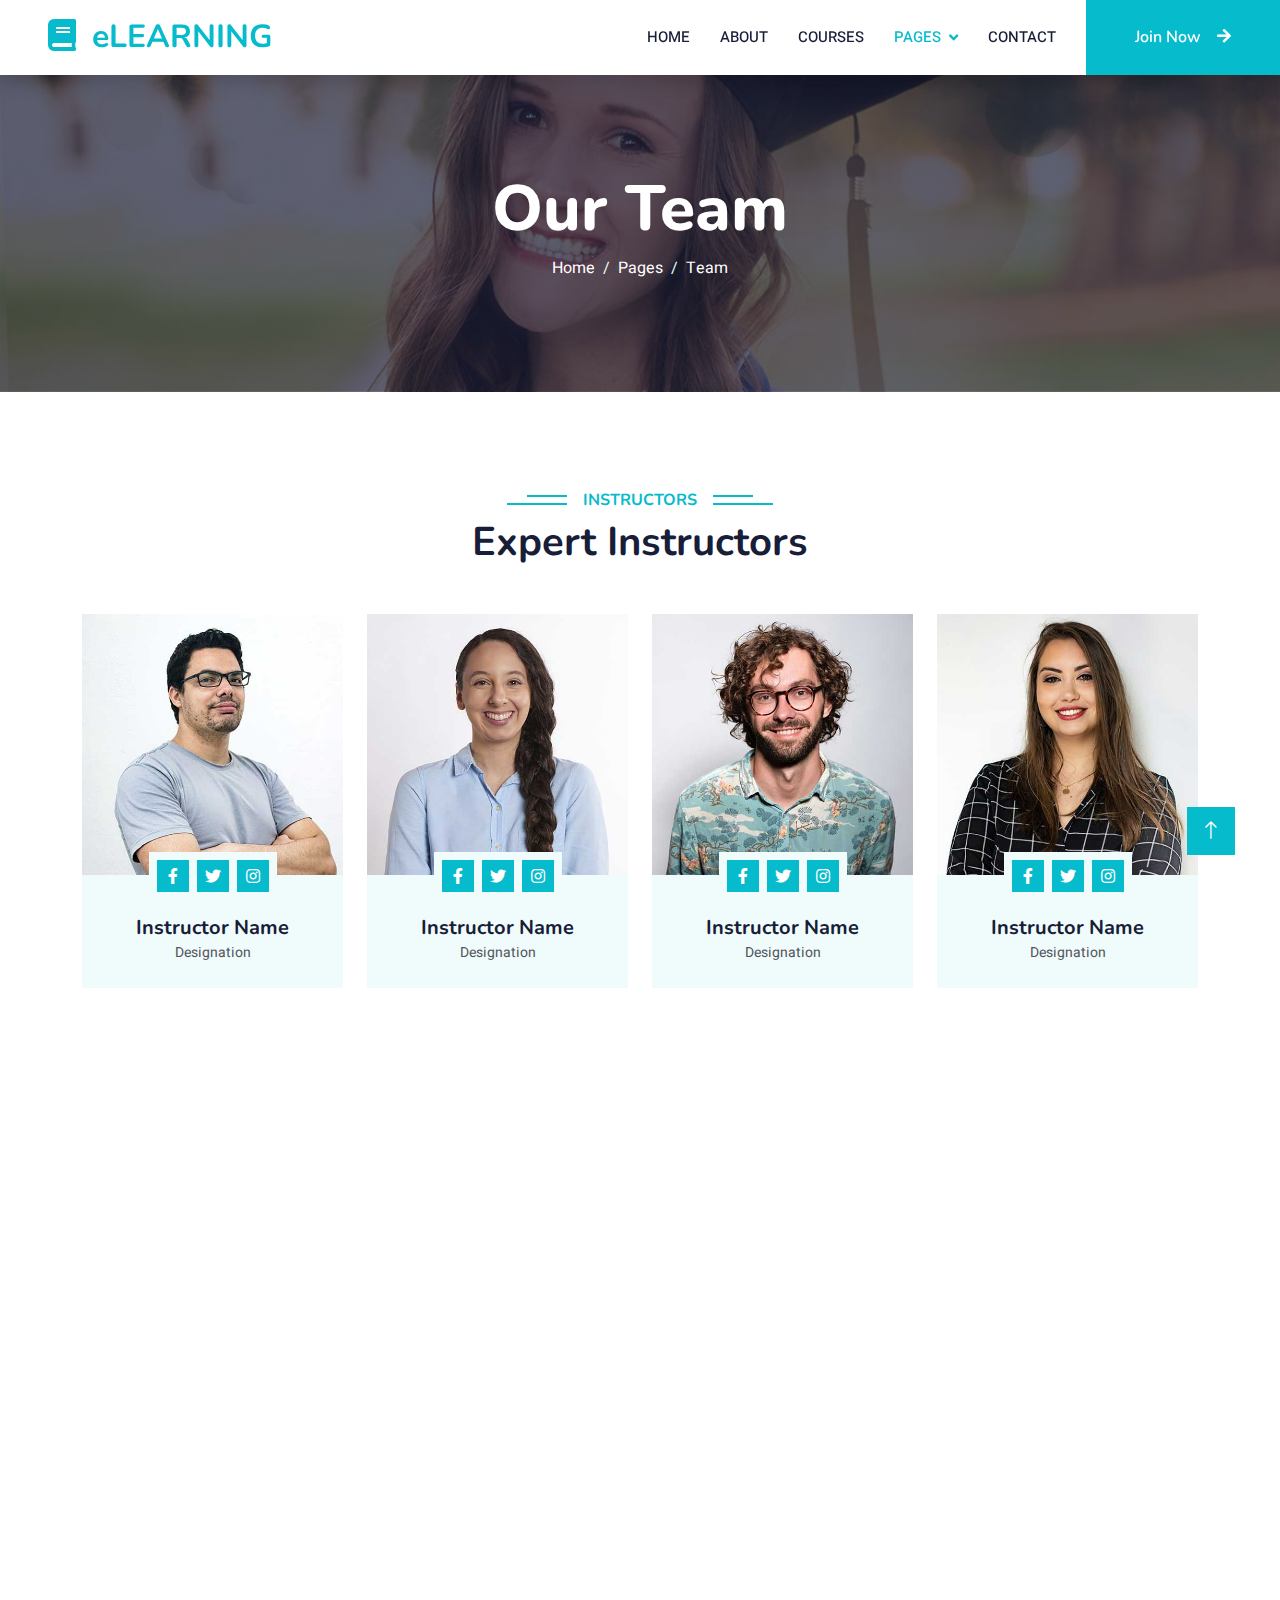
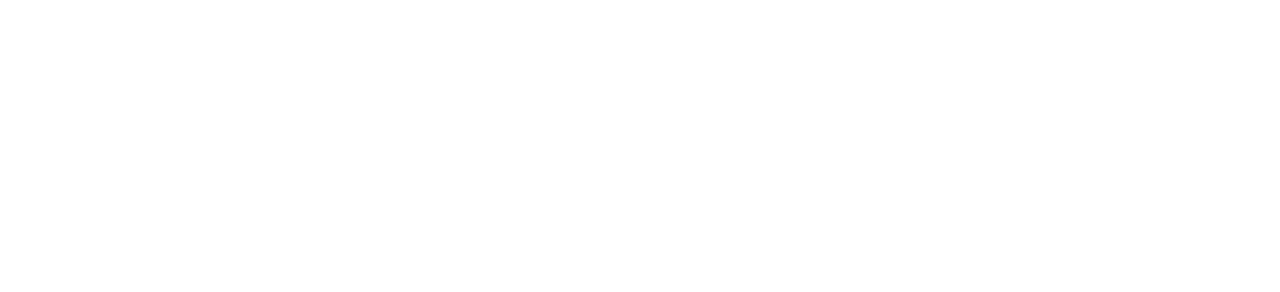
<file: team.html>
<!DOCTYPE html>
<html lang="en">

<head>
    <meta charset="utf-8">
    <title>eLEARNING - eLearning HTML Template</title>
    <meta content="width=device-width, initial-scale=1.0" name="viewport">
    <meta content="" name="keywords">
    <meta content="" name="description">

    <!-- Favicon -->
    <link href="img/favicon.ico" rel="icon">

    <!-- Google Web Fonts -->
    <link rel="preconnect" href="https://fonts.googleapis.com">
    <link rel="preconnect" href="https://fonts.gstatic.com" crossorigin>
    <link href="https://fonts.googleapis.com/css2?family=Heebo:wght@400;500;600&family=Nunito:wght@600;700;800&display=swap" rel="stylesheet">

    <!-- Icon Font Stylesheet -->
    <link href="https://cdnjs.cloudflare.com/ajax/libs/font-awesome/5.10.0/css/all.min.css" rel="stylesheet">
    <link href="https://cdn.jsdelivr.net/npm/bootstrap-icons@1.4.1/font/bootstrap-icons.css" rel="stylesheet">

    <!-- Libraries Stylesheet -->
    <link href="lib/animate/animate.min.css" rel="stylesheet">
    <link href="lib/owlcarousel/assets/owl.carousel.min.css" rel="stylesheet">

    <!-- Customized Bootstrap Stylesheet -->
    <link href="css/bootstrap.min.css" rel="stylesheet">

    <!-- Template Stylesheet -->
    <link href="css/style.css" rel="stylesheet">
</head>

<body>
    <!-- Spinner Start -->
    <div id="spinner" class="show bg-white position-fixed translate-middle w-100 vh-100 top-50 start-50 d-flex align-items-center justify-content-center">
        <div class="spinner-border text-primary" style="width: 3rem; height: 3rem;" role="status">
            <span class="sr-only">Loading...</span>
        </div>
    </div>
    <!-- Spinner End -->


    <!-- Navbar Start -->
    <nav class="navbar navbar-expand-lg bg-white navbar-light shadow sticky-top p-0">
        <a href="index.html" class="navbar-brand d-flex align-items-center px-4 px-lg-5">
            <h2 class="m-0 text-primary"><i class="fa fa-book me-3"></i>eLEARNING</h2>
        </a>
        <button type="button" class="navbar-toggler me-4" data-bs-toggle="collapse" data-bs-target="#navbarCollapse">
            <span class="navbar-toggler-icon"></span>
        </button>
        <div class="collapse navbar-collapse" id="navbarCollapse">
            <div class="navbar-nav ms-auto p-4 p-lg-0">
                <a href="index.html" class="nav-item nav-link">Home</a>
                <a href="about.html" class="nav-item nav-link">About</a>
                <a href="courses.html" class="nav-item nav-link">Courses</a>
                <div class="nav-item dropdown">
                    <a href="#" class="nav-link dropdown-toggle active" data-bs-toggle="dropdown">Pages</a>
                    <div class="dropdown-menu fade-down m-0">
                        <a href="team.html" class="dropdown-item active">Our Team</a>
                        <a href="testimonial.html" class="dropdown-item">Testimonial</a>
                        <a href="404.html" class="dropdown-item">404 Page</a>
                    </div>
                </div>
                <a href="contact.html" class="nav-item nav-link">Contact</a>
            </div>
            <a href="" class="btn btn-primary py-4 px-lg-5 d-none d-lg-block">Join Now<i class="fa fa-arrow-right ms-3"></i></a>
        </div>
    </nav>
    <!-- Navbar End -->


    <!-- Header Start -->
    <div class="container-fluid bg-primary py-5 mb-5 page-header">
        <div class="container py-5">
            <div class="row justify-content-center">
                <div class="col-lg-10 text-center">
                    <h1 class="display-3 text-white animated slideInDown">Our Team</h1>
                    <nav aria-label="breadcrumb">
                        <ol class="breadcrumb justify-content-center">
                            <li class="breadcrumb-item"><a class="text-white" href="#">Home</a></li>
                            <li class="breadcrumb-item"><a class="text-white" href="#">Pages</a></li>
                            <li class="breadcrumb-item text-white active" aria-current="page">Team</li>
                        </ol>
                    </nav>
                </div>
            </div>
        </div>
    </div>
    <!-- Header End -->


    <!-- Team Start -->
    <div class="container-xxl py-5">
        <div class="container">
            <div class="text-center wow fadeInUp" data-wow-delay="0.1s">
                <h6 class="section-title bg-white text-center text-primary px-3">Instructors</h6>
                <h1 class="mb-5">Expert Instructors</h1>
            </div>
            <div class="row g-4">
                <div class="col-lg-3 col-md-6 wow fadeInUp" data-wow-delay="0.1s">
                    <div class="team-item bg-light">
                        <div class="overflow-hidden">
                            <img class="img-fluid" src="img/team-1.jpg" alt="">
                        </div>
                        <div class="position-relative d-flex justify-content-center" style="margin-top: -23px;">
                            <div class="bg-light d-flex justify-content-center pt-2 px-1">
                                <a class="btn btn-sm-square btn-primary mx-1" href=""><i class="fab fa-facebook-f"></i></a>
                                <a class="btn btn-sm-square btn-primary mx-1" href=""><i class="fab fa-twitter"></i></a>
                                <a class="btn btn-sm-square btn-primary mx-1" href=""><i class="fab fa-instagram"></i></a>
                            </div>
                        </div>
                        <div class="text-center p-4">
                            <h5 class="mb-0">Instructor Name</h5>
                            <small>Designation</small>
                        </div>
                    </div>
                </div>
                <div class="col-lg-3 col-md-6 wow fadeInUp" data-wow-delay="0.3s">
                    <div class="team-item bg-light">
                        <div class="overflow-hidden">
                            <img class="img-fluid" src="img/team-2.jpg" alt="">
                        </div>
                        <div class="position-relative d-flex justify-content-center" style="margin-top: -23px;">
                            <div class="bg-light d-flex justify-content-center pt-2 px-1">
                                <a class="btn btn-sm-square btn-primary mx-1" href=""><i class="fab fa-facebook-f"></i></a>
                                <a class="btn btn-sm-square btn-primary mx-1" href=""><i class="fab fa-twitter"></i></a>
                                <a class="btn btn-sm-square btn-primary mx-1" href=""><i class="fab fa-instagram"></i></a>
                            </div>
                        </div>
                        <div class="text-center p-4">
                            <h5 class="mb-0">Instructor Name</h5>
                            <small>Designation</small>
                        </div>
                    </div>
                </div>
                <div class="col-lg-3 col-md-6 wow fadeInUp" data-wow-delay="0.5s">
                    <div class="team-item bg-light">
                        <div class="overflow-hidden">
                            <img class="img-fluid" src="img/team-3.jpg" alt="">
                        </div>
                        <div class="position-relative d-flex justify-content-center" style="margin-top: -23px;">
                            <div class="bg-light d-flex justify-content-center pt-2 px-1">
                                <a class="btn btn-sm-square btn-primary mx-1" href=""><i class="fab fa-facebook-f"></i></a>
                                <a class="btn btn-sm-square btn-primary mx-1" href=""><i class="fab fa-twitter"></i></a>
                                <a class="btn btn-sm-square btn-primary mx-1" href=""><i class="fab fa-instagram"></i></a>
                            </div>
                        </div>
                        <div class="text-center p-4">
                            <h5 class="mb-0">Instructor Name</h5>
                            <small>Designation</small>
                        </div>
                    </div>
                </div>
                <div class="col-lg-3 col-md-6 wow fadeInUp" data-wow-delay="0.7s">
                    <div class="team-item bg-light">
                        <div class="overflow-hidden">
                            <img class="img-fluid" src="img/team-4.jpg" alt="">
                        </div>
                        <div class="position-relative d-flex justify-content-center" style="margin-top: -23px;">
                            <div class="bg-light d-flex justify-content-center pt-2 px-1">
                                <a class="btn btn-sm-square btn-primary mx-1" href=""><i class="fab fa-facebook-f"></i></a>
                                <a class="btn btn-sm-square btn-primary mx-1" href=""><i class="fab fa-twitter"></i></a>
                                <a class="btn btn-sm-square btn-primary mx-1" href=""><i class="fab fa-instagram"></i></a>
                            </div>
                        </div>
                        <div class="text-center p-4">
                            <h5 class="mb-0">Instructor Name</h5>
                            <small>Designation</small>
                        </div>
                    </div>
                </div>
                <div class="col-lg-3 col-md-6 wow fadeInUp" data-wow-delay="0.1s">
                    <div class="team-item bg-light">
                        <div class="overflow-hidden">
                            <img class="img-fluid" src="img/team-2.jpg" alt="">
                        </div>
                        <div class="position-relative d-flex justify-content-center" style="margin-top: -23px;">
                            <div class="bg-light d-flex justify-content-center pt-2 px-1">
                                <a class="btn btn-sm-square btn-primary mx-1" href=""><i class="fab fa-facebook-f"></i></a>
                                <a class="btn btn-sm-square btn-primary mx-1" href=""><i class="fab fa-twitter"></i></a>
                                <a class="btn btn-sm-square btn-primary mx-1" href=""><i class="fab fa-instagram"></i></a>
                            </div>
                        </div>
                        <div class="text-center p-4">
                            <h5 class="mb-0">Instructor Name</h5>
                            <small>Designation</small>
                        </div>
                    </div>
                </div>
                <div class="col-lg-3 col-md-6 wow fadeInUp" data-wow-delay="0.3s">
                    <div class="team-item bg-light">
                        <div class="overflow-hidden">
                            <img class="img-fluid" src="img/team-3.jpg" alt="">
                        </div>
                        <div class="position-relative d-flex justify-content-center" style="margin-top: -23px;">
                            <div class="bg-light d-flex justify-content-center pt-2 px-1">
                                <a class="btn btn-sm-square btn-primary mx-1" href=""><i class="fab fa-facebook-f"></i></a>
                                <a class="btn btn-sm-square btn-primary mx-1" href=""><i class="fab fa-twitter"></i></a>
                                <a class="btn btn-sm-square btn-primary mx-1" href=""><i class="fab fa-instagram"></i></a>
                            </div>
                        </div>
                        <div class="text-center p-4">
                            <h5 class="mb-0">Instructor Name</h5>
                            <small>Designation</small>
                        </div>
                    </div>
                </div>
                <div class="col-lg-3 col-md-6 wow fadeInUp" data-wow-delay="0.5s">
                    <div class="team-item bg-light">
                        <div class="overflow-hidden">
                            <img class="img-fluid" src="img/team-4.jpg" alt="">
                        </div>
                        <div class="position-relative d-flex justify-content-center" style="margin-top: -23px;">
                            <div class="bg-light d-flex justify-content-center pt-2 px-1">
                                <a class="btn btn-sm-square btn-primary mx-1" href=""><i class="fab fa-facebook-f"></i></a>
                                <a class="btn btn-sm-square btn-primary mx-1" href=""><i class="fab fa-twitter"></i></a>
                                <a class="btn btn-sm-square btn-primary mx-1" href=""><i class="fab fa-instagram"></i></a>
                            </div>
                        </div>
                        <div class="text-center p-4">
                            <h5 class="mb-0">Instructor Name</h5>
                            <small>Designation</small>
                        </div>
                    </div>
                </div>
                <div class="col-lg-3 col-md-6 wow fadeInUp" data-wow-delay="0.7s">
                    <div class="team-item bg-light">
                        <div class="overflow-hidden">
                            <img class="img-fluid" src="img/team-1.jpg" alt="">
                        </div>
                        <div class="position-relative d-flex justify-content-center" style="margin-top: -23px;">
                            <div class="bg-light d-flex justify-content-center pt-2 px-1">
                                <a class="btn btn-sm-square btn-primary mx-1" href=""><i class="fab fa-facebook-f"></i></a>
                                <a class="btn btn-sm-square btn-primary mx-1" href=""><i class="fab fa-twitter"></i></a>
                                <a class="btn btn-sm-square btn-primary mx-1" href=""><i class="fab fa-instagram"></i></a>
                            </div>
                        </div>
                        <div class="text-center p-4">
                            <h5 class="mb-0">Instructor Name</h5>
                            <small>Designation</small>
                        </div>
                    </div>
                </div>
            </div>
        </div>
    </div>
    <!-- Team End -->
        

    <!-- Footer Start -->
    <div class="container-fluid bg-dark text-light footer pt-5 mt-5 wow fadeIn" data-wow-delay="0.1s">
        <div class="container py-5">
            <div class="row g-5">
                <div class="col-lg-3 col-md-6">
                    <h4 class="text-white mb-3">Quick Link</h4>
                    <a class="btn btn-link" href="">About Us</a>
                    <a class="btn btn-link" href="">Contact Us</a>
                    <a class="btn btn-link" href="">Privacy Policy</a>
                    <a class="btn btn-link" href="">Terms & Condition</a>
                    <a class="btn btn-link" href="">FAQs & Help</a>
                </div>
                <div class="col-lg-3 col-md-6">
                    <h4 class="text-white mb-3">Contact</h4>
                    <p class="mb-2"><i class="fa fa-map-marker-alt me-3"></i>123 Street, New York, USA</p>
                    <p class="mb-2"><i class="fa fa-phone-alt me-3"></i>+012 345 67890</p>
                    <p class="mb-2"><i class="fa fa-envelope me-3"></i>info@example.com</p>
                    <div class="d-flex pt-2">
                        <a class="btn btn-outline-light btn-social" href=""><i class="fab fa-twitter"></i></a>
                        <a class="btn btn-outline-light btn-social" href=""><i class="fab fa-facebook-f"></i></a>
                        <a class="btn btn-outline-light btn-social" href=""><i class="fab fa-youtube"></i></a>
                        <a class="btn btn-outline-light btn-social" href=""><i class="fab fa-linkedin-in"></i></a>
                    </div>
                </div>
                <div class="col-lg-3 col-md-6">
                    <h4 class="text-white mb-3">Gallery</h4>
                    <div class="row g-2 pt-2">
                        <div class="col-4">
                            <img class="img-fluid bg-light p-1" src="img/course-1.jpg" alt="">
                        </div>
                        <div class="col-4">
                            <img class="img-fluid bg-light p-1" src="img/course-2.jpg" alt="">
                        </div>
                        <div class="col-4">
                            <img class="img-fluid bg-light p-1" src="img/course-3.jpg" alt="">
                        </div>
                        <div class="col-4">
                            <img class="img-fluid bg-light p-1" src="img/course-2.jpg" alt="">
                        </div>
                        <div class="col-4">
                            <img class="img-fluid bg-light p-1" src="img/course-3.jpg" alt="">
                        </div>
                        <div class="col-4">
                            <img class="img-fluid bg-light p-1" src="img/course-1.jpg" alt="">
                        </div>
                    </div>
                </div>
                <div class="col-lg-3 col-md-6">
                    <h4 class="text-white mb-3">Newsletter</h4>
                    <p>Dolor amet sit justo amet elitr clita ipsum elitr est.</p>
                    <div class="position-relative mx-auto" style="max-width: 400px;">
                        <input class="form-control border-0 w-100 py-3 ps-4 pe-5" type="text" placeholder="Your email">
                        <button type="button" class="btn btn-primary py-2 position-absolute top-0 end-0 mt-2 me-2">SignUp</button>
                    </div>
                </div>
            </div>
        </div>
        <div class="container">
            <div class="copyright">
                <div class="row">
                    <div class="col-md-6 text-center text-md-start mb-3 mb-md-0">
                        &copy; <a class="border-bottom" href="#">Your Site Name</a>, All Right Reserved.

                        <!--/*** This template is free as long as you keep the footer author’s credit link/attribution link/backlink. If you'd like to use the template without the footer author’s credit link/attribution link/backlink, you can purchase the Credit Removal License from "https://htmlcodex.com/credit-removal". Thank you for your support. ***/-->
                        Designed By <a class="border-bottom" href="https://htmlcodex.com">HTML Codex</a>
                    </div>
                    <div class="col-md-6 text-center text-md-end">
                        <div class="footer-menu">
                            <a href="">Home</a>
                            <a href="">Cookies</a>
                            <a href="">Help</a>
                            <a href="">FQAs</a>
                        </div>
                    </div>
                </div>
            </div>
        </div>
    </div>
    <!-- Footer End -->


    <!-- Back to Top -->
    <a href="#" class="btn btn-lg btn-primary btn-lg-square back-to-top"><i class="bi bi-arrow-up"></i></a>


    <!-- JavaScript Libraries -->
    <script src="https://code.jquery.com/jquery-3.4.1.min.js"></script>
    <script src="https://cdn.jsdelivr.net/npm/bootstrap@5.0.0/dist/js/bootstrap.bundle.min.js"></script>
    <script src="lib/wow/wow.min.js"></script>
    <script src="lib/easing/easing.min.js"></script>
    <script src="lib/waypoints/waypoints.min.js"></script>
    <script src="lib/owlcarousel/owl.carousel.min.js"></script>

    <!-- Template Javascript -->
    <script src="js/main.js"></script>
</body>

</html>
</file>
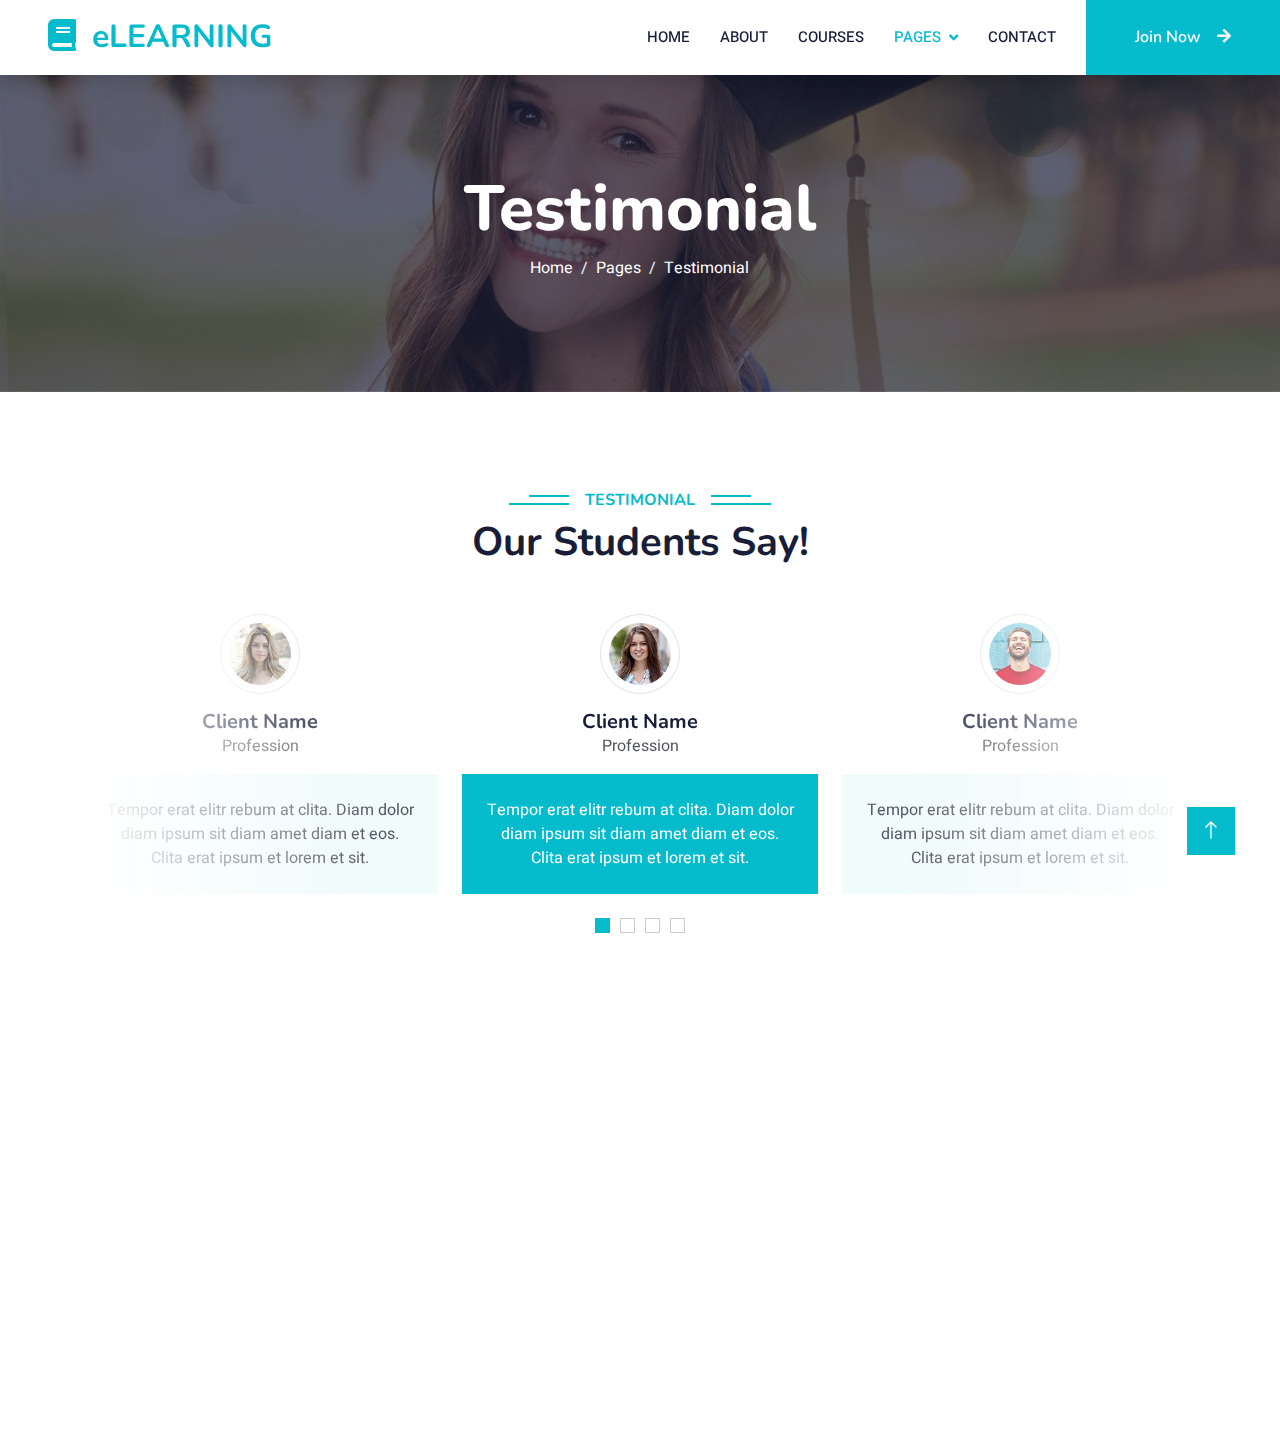
<file: testimonial.html>
<!DOCTYPE html>
<html lang="en">

<head>
    <meta charset="utf-8">
    <title>eLEARNING - eLearning HTML Template</title>
    <meta content="width=device-width, initial-scale=1.0" name="viewport">
    <meta content="" name="keywords">
    <meta content="" name="description">

    <!-- Favicon -->
    <link href="img/favicon.ico" rel="icon">

    <!-- Google Web Fonts -->
    <link rel="preconnect" href="https://fonts.googleapis.com">
    <link rel="preconnect" href="https://fonts.gstatic.com" crossorigin>
    <link href="https://fonts.googleapis.com/css2?family=Heebo:wght@400;500;600&family=Nunito:wght@600;700;800&display=swap" rel="stylesheet">

    <!-- Icon Font Stylesheet -->
    <link href="https://cdnjs.cloudflare.com/ajax/libs/font-awesome/5.10.0/css/all.min.css" rel="stylesheet">
    <link href="https://cdn.jsdelivr.net/npm/bootstrap-icons@1.4.1/font/bootstrap-icons.css" rel="stylesheet">

    <!-- Libraries Stylesheet -->
    <link href="lib/animate/animate.min.css" rel="stylesheet">
    <link href="lib/owlcarousel/assets/owl.carousel.min.css" rel="stylesheet">

    <!-- Customized Bootstrap Stylesheet -->
    <link href="css/bootstrap.min.css" rel="stylesheet">

    <!-- Template Stylesheet -->
    <link href="css/style.css" rel="stylesheet">
</head>

<body>
    <!-- Spinner Start -->
    <div id="spinner" class="show bg-white position-fixed translate-middle w-100 vh-100 top-50 start-50 d-flex align-items-center justify-content-center">
        <div class="spinner-border text-primary" style="width: 3rem; height: 3rem;" role="status">
            <span class="sr-only">Loading...</span>
        </div>
    </div>
    <!-- Spinner End -->


    <!-- Navbar Start -->
    <nav class="navbar navbar-expand-lg bg-white navbar-light shadow sticky-top p-0">
        <a href="index.html" class="navbar-brand d-flex align-items-center px-4 px-lg-5">
            <h2 class="m-0 text-primary"><i class="fa fa-book me-3"></i>eLEARNING</h2>
        </a>
        <button type="button" class="navbar-toggler me-4" data-bs-toggle="collapse" data-bs-target="#navbarCollapse">
            <span class="navbar-toggler-icon"></span>
        </button>
        <div class="collapse navbar-collapse" id="navbarCollapse">
            <div class="navbar-nav ms-auto p-4 p-lg-0">
                <a href="index.html" class="nav-item nav-link">Home</a>
                <a href="about.html" class="nav-item nav-link">About</a>
                <a href="courses.html" class="nav-item nav-link">Courses</a>
                <div class="nav-item dropdown">
                    <a href="#" class="nav-link dropdown-toggle active" data-bs-toggle="dropdown">Pages</a>
                    <div class="dropdown-menu fade-down m-0">
                        <a href="team.html" class="dropdown-item">Our Team</a>
                        <a href="testimonial.html" class="dropdown-item active">Testimonial</a>
                        <a href="404.html" class="dropdown-item">404 Page</a>
                    </div>
                </div>
                <a href="contact.html" class="nav-item nav-link">Contact</a>
            </div>
            <a href="" class="btn btn-primary py-4 px-lg-5 d-none d-lg-block">Join Now<i class="fa fa-arrow-right ms-3"></i></a>
        </div>
    </nav>
    <!-- Navbar End -->


    <!-- Header Start -->
    <div class="container-fluid bg-primary py-5 mb-5 page-header">
        <div class="container py-5">
            <div class="row justify-content-center">
                <div class="col-lg-10 text-center">
                    <h1 class="display-3 text-white animated slideInDown">Testimonial</h1>
                    <nav aria-label="breadcrumb">
                        <ol class="breadcrumb justify-content-center">
                            <li class="breadcrumb-item"><a class="text-white" href="#">Home</a></li>
                            <li class="breadcrumb-item"><a class="text-white" href="#">Pages</a></li>
                            <li class="breadcrumb-item text-white active" aria-current="page">Testimonial</li>
                        </ol>
                    </nav>
                </div>
            </div>
        </div>
    </div>
    <!-- Header End -->


    <!-- Testimonial Start -->
    <div class="container-xxl py-5 wow fadeInUp" data-wow-delay="0.1s">
        <div class="container">
            <div class="text-center">
                <h6 class="section-title bg-white text-center text-primary px-3">Testimonial</h6>
                <h1 class="mb-5">Our Students Say!</h1>
            </div>
            <div class="owl-carousel testimonial-carousel position-relative">
                <div class="testimonial-item text-center">
                    <img class="border rounded-circle p-2 mx-auto mb-3" src="img/testimonial-1.jpg" style="width: 80px; height: 80px;">
                    <h5 class="mb-0">Client Name</h5>
                    <p>Profession</p>
                    <div class="testimonial-text bg-light text-center p-4">
                    <p class="mb-0">Tempor erat elitr rebum at clita. Diam dolor diam ipsum sit diam amet diam et eos. Clita erat ipsum et lorem et sit.</p>
                    </div>
                </div>
                <div class="testimonial-item text-center">
                    <img class="border rounded-circle p-2 mx-auto mb-3" src="img/testimonial-2.jpg" style="width: 80px; height: 80px;">
                    <h5 class="mb-0">Client Name</h5>
                    <p>Profession</p>
                    <div class="testimonial-text bg-light text-center p-4">
                    <p class="mb-0">Tempor erat elitr rebum at clita. Diam dolor diam ipsum sit diam amet diam et eos. Clita erat ipsum et lorem et sit.</p>
                    </div>
                </div>
                <div class="testimonial-item text-center">
                    <img class="border rounded-circle p-2 mx-auto mb-3" src="img/testimonial-3.jpg" style="width: 80px; height: 80px;">
                    <h5 class="mb-0">Client Name</h5>
                    <p>Profession</p>
                    <div class="testimonial-text bg-light text-center p-4">
                    <p class="mb-0">Tempor erat elitr rebum at clita. Diam dolor diam ipsum sit diam amet diam et eos. Clita erat ipsum et lorem et sit.</p>
                    </div>
                </div>
                <div class="testimonial-item text-center">
                    <img class="border rounded-circle p-2 mx-auto mb-3" src="img/testimonial-4.jpg" style="width: 80px; height: 80px;">
                    <h5 class="mb-0">Client Name</h5>
                    <p>Profession</p>
                    <div class="testimonial-text bg-light text-center p-4">
                    <p class="mb-0">Tempor erat elitr rebum at clita. Diam dolor diam ipsum sit diam amet diam et eos. Clita erat ipsum et lorem et sit.</p>
                    </div>
                </div>
            </div>
        </div>
    </div>
    <!-- Testimonial End -->
        

    <!-- Footer Start -->
    <div class="container-fluid bg-dark text-light footer pt-5 mt-5 wow fadeIn" data-wow-delay="0.1s">
        <div class="container py-5">
            <div class="row g-5">
                <div class="col-lg-3 col-md-6">
                    <h4 class="text-white mb-3">Quick Link</h4>
                    <a class="btn btn-link" href="">About Us</a>
                    <a class="btn btn-link" href="">Contact Us</a>
                    <a class="btn btn-link" href="">Privacy Policy</a>
                    <a class="btn btn-link" href="">Terms & Condition</a>
                    <a class="btn btn-link" href="">FAQs & Help</a>
                </div>
                <div class="col-lg-3 col-md-6">
                    <h4 class="text-white mb-3">Contact</h4>
                    <p class="mb-2"><i class="fa fa-map-marker-alt me-3"></i>123 Street, New York, USA</p>
                    <p class="mb-2"><i class="fa fa-phone-alt me-3"></i>+012 345 67890</p>
                    <p class="mb-2"><i class="fa fa-envelope me-3"></i>info@example.com</p>
                    <div class="d-flex pt-2">
                        <a class="btn btn-outline-light btn-social" href=""><i class="fab fa-twitter"></i></a>
                        <a class="btn btn-outline-light btn-social" href=""><i class="fab fa-facebook-f"></i></a>
                        <a class="btn btn-outline-light btn-social" href=""><i class="fab fa-youtube"></i></a>
                        <a class="btn btn-outline-light btn-social" href=""><i class="fab fa-linkedin-in"></i></a>
                    </div>
                </div>
                <div class="col-lg-3 col-md-6">
                    <h4 class="text-white mb-3">Gallery</h4>
                    <div class="row g-2 pt-2">
                        <div class="col-4">
                            <img class="img-fluid bg-light p-1" src="img/course-1.jpg" alt="">
                        </div>
                        <div class="col-4">
                            <img class="img-fluid bg-light p-1" src="img/course-2.jpg" alt="">
                        </div>
                        <div class="col-4">
                            <img class="img-fluid bg-light p-1" src="img/course-3.jpg" alt="">
                        </div>
                        <div class="col-4">
                            <img class="img-fluid bg-light p-1" src="img/course-2.jpg" alt="">
                        </div>
                        <div class="col-4">
                            <img class="img-fluid bg-light p-1" src="img/course-3.jpg" alt="">
                        </div>
                        <div class="col-4">
                            <img class="img-fluid bg-light p-1" src="img/course-1.jpg" alt="">
                        </div>
                    </div>
                </div>
                <div class="col-lg-3 col-md-6">
                    <h4 class="text-white mb-3">Newsletter</h4>
                    <p>Dolor amet sit justo amet elitr clita ipsum elitr est.</p>
                    <div class="position-relative mx-auto" style="max-width: 400px;">
                        <input class="form-control border-0 w-100 py-3 ps-4 pe-5" type="text" placeholder="Your email">
                        <button type="button" class="btn btn-primary py-2 position-absolute top-0 end-0 mt-2 me-2">SignUp</button>
                    </div>
                </div>
            </div>
        </div>
        <div class="container">
            <div class="copyright">
                <div class="row">
                    <div class="col-md-6 text-center text-md-start mb-3 mb-md-0">
                        &copy; <a class="border-bottom" href="#">Your Site Name</a>, All Right Reserved.

                        <!--/*** This template is free as long as you keep the footer author’s credit link/attribution link/backlink. If you'd like to use the template without the footer author’s credit link/attribution link/backlink, you can purchase the Credit Removal License from "https://htmlcodex.com/credit-removal". Thank you for your support. ***/-->
                        Designed By <a class="border-bottom" href="https://htmlcodex.com">HTML Codex</a>
                    </div>
                    <div class="col-md-6 text-center text-md-end">
                        <div class="footer-menu">
                            <a href="">Home</a>
                            <a href="">Cookies</a>
                            <a href="">Help</a>
                            <a href="">FQAs</a>
                        </div>
                    </div>
                </div>
            </div>
        </div>
    </div>
    <!-- Footer End -->


    <!-- Back to Top -->
    <a href="#" class="btn btn-lg btn-primary btn-lg-square back-to-top"><i class="bi bi-arrow-up"></i></a>


    <!-- JavaScript Libraries -->
    <script src="https://code.jquery.com/jquery-3.4.1.min.js"></script>
    <script src="https://cdn.jsdelivr.net/npm/bootstrap@5.0.0/dist/js/bootstrap.bundle.min.js"></script>
    <script src="lib/wow/wow.min.js"></script>
    <script src="lib/easing/easing.min.js"></script>
    <script src="lib/waypoints/waypoints.min.js"></script>
    <script src="lib/owlcarousel/owl.carousel.min.js"></script>

    <!-- Template Javascript -->
    <script src="js/main.js"></script>
</body>

</html>
</file>
<file: css/style.css>
/********** Template CSS **********/

:root {
  --primary: #06bbcc;
  --light: #f0fbfc;
  --dark: #181d38;
}

.fw-medium {
  font-weight: 600 !important;
}

.fw-semi-bold {
  font-weight: 700 !important;
}

.back-to-top {
  position: fixed;
  display: none;
  right: 45px;
  bottom: 45px;
  z-index: 99;
}

/*** Spinner ***/
#spinner {
  opacity: 0;
  visibility: hidden;
  transition: opacity 0.5s ease-out, visibility 0s linear 0.5s;
  z-index: 99999;
}

#spinner.show {
  transition: opacity 0.5s ease-out, visibility 0s linear 0s;
  visibility: visible;
  opacity: 1;
}

/*** Button ***/
.btn {
  font-family: "Nunito", sans-serif;
  font-weight: 600;
  transition: 0.5s;
}

.btn.btn-primary,
.btn.btn-secondary {
  color: #ffffff;
}

.btn-square {
  width: 38px;
  height: 38px;
}

.btn-sm-square {
  width: 32px;
  height: 32px;
}

.btn-lg-square {
  width: 48px;
  height: 48px;
}

.btn-square,
.btn-sm-square,
.btn-lg-square {
  padding: 0;
  display: flex;
  align-items: center;
  justify-content: center;
  font-weight: normal;
  border-radius: 0px;
}

/*** Navbar ***/
.navbar .dropdown-toggle::after {
  border: none;
  content: "\f107";
  font-family: "Font Awesome 5 Free";
  font-weight: 900;
  vertical-align: middle;
  margin-left: 8px;
}

.navbar-light .navbar-nav .nav-link {
  margin-right: 30px;
  padding: 25px 0;
  color: #ffffff;
  font-size: 15px;
  text-transform: uppercase;
  outline: none;
}

.navbar-light .navbar-nav .nav-link:hover,
.navbar-light .navbar-nav .nav-link.active {
  color: var(--primary);
}

@media (max-width: 991.98px) {
  .navbar-light .navbar-nav .nav-link {
    margin-right: 0;
    padding: 10px 0;
  }

  .navbar-light .navbar-nav {
    border-top: 1px solid #eeeeee;
  }
}

.navbar-light .navbar-brand,
.navbar-light a.btn {
  height: 75px;
}

.navbar-light .navbar-nav .nav-link {
  color: var(--dark);
  font-weight: 500;
}

.navbar-light.sticky-top {
  top: -100px;
  transition: 0.5s;
}

@media (min-width: 992px) {
  .navbar .nav-item .dropdown-menu {
    display: block;
    margin-top: 0;
    opacity: 0;
    visibility: hidden;
    transition: 0.5s;
  }

  .navbar .dropdown-menu.fade-down {
    top: 100%;
    transform: rotateX(-75deg);
    transform-origin: 0% 0%;
  }

  .navbar .nav-item:hover .dropdown-menu {
    top: 100%;
    transform: rotateX(0deg);
    visibility: visible;
    transition: 0.5s;
    opacity: 1;
  }
}

/*** Header carousel ***/

.header-carousel h1 {
  font-size: 30px;
}

@media (max-width: 768px) {
  .header-carousel h1 {
    font-size: 20px;
  }
  .header-carousel p {
    font-size: 13px !important;
  }

  .header-carousel .owl-carousel-item {
    position: relative;
    min-height: 500px;
  }

  .header-carousel .owl-carousel-item img {
    position: absolute;
    width: 100%;
    height: 100%;
    object-fit: cover;
  }
}

.header-carousel .owl-nav {
  position: absolute;
  top: 50%;
  right: 8%;
  transform: translateY(-50%);
  display: flex;
  flex-direction: column;
}

.header-carousel .owl-nav .owl-prev,
.header-carousel .owl-nav .owl-next {
  margin: 7px 0;
  width: 45px;
  height: 45px;
  display: flex;
  align-items: center;
  justify-content: center;
  color: #ffffff;
  background: transparent;
  border: 1px solid #ffffff;
  font-size: 22px;
  transition: 0.5s;
}

.header-carousel .owl-nav .owl-prev:hover,
.header-carousel .owl-nav .owl-next:hover {
  background: var(--primary);
  border-color: var(--primary);
}

.page-header {
  background: linear-gradient(rgba(24, 29, 56, 0.7), rgba(24, 29, 56, 0.7)),
    url(../img/carousel-1.jpg);
  background-position: center center;
  background-repeat: no-repeat;
  background-size: cover;
}

.page-header-inner {
  background: rgba(15, 23, 43, 0.7);
}

.breadcrumb-item + .breadcrumb-item::before {
  color: var(--light);
}

/*** Section Title ***/
.section-title {
  position: relative;
  display: inline-block;
  text-transform: uppercase;
}

.section-title::before {
  position: absolute;
  content: "";
  width: calc(100% + 80px);
  height: 2px;
  top: 4px;
  left: -40px;
  background: var(--primary);
  z-index: -1;
}

.section-title::after {
  position: absolute;
  content: "";
  width: calc(100% + 120px);
  height: 2px;
  bottom: 5px;
  left: -60px;
  background: var(--primary);
  z-index: -1;
}

.section-title.text-start::before {
  width: calc(100% + 40px);
  left: 0;
}

.section-title.text-start::after {
  width: calc(100% + 60px);
  left: 0;
}

/*** Service ***/
.service-item {
  background: var(--light);
  transition: 0.5s;
  height: 520px;
}

.service-item:hover {
  margin-top: -10px;
  background: var(--primary);
}

.service-item * {
  transition: 0.5s;
}

.service-item:hover * {
  color: var(--light) !important;
}

@media (max-width: 991px) {
  .service-item {
    height: 400px;
  }
}

@media (max-width: 766px) {
  .service-item {
    height: 500px;
  }
}

@media (max-width: 575px) {
  .service-item {
    height: 300px;
  }
}

@media (max-width: 575px) {
  .service-item {
    height: 300px;
  }
}

@media (max-width: 575px) {
  .service-item {
    height: 400px;
  }
}

/*** Categories & Courses ***/
.category img,
.course-item img {
  transition: 0.5s;
}

.category a:hover img,
.course-item:hover img {
  transform: scale(1.1);
}

/*** Team ***/
.team-item img {
  transition: 0.5s;
}

.team-item:hover img {
  transform: scale(1.1);
}

/*** Testimonial ***/
.testimonial-carousel::before {
  position: absolute;
  content: "";
  top: 0;
  left: 0;
  height: 100%;
  width: 0;
  background: linear-gradient(
    to right,
    rgba(255, 255, 255, 1) 0%,
    rgba(255, 255, 255, 0) 100%
  );
  z-index: 1;
}

.testimonial-carousel::after {
  position: absolute;
  content: "";
  top: 0;
  right: 0;
  height: 100%;
  width: 0;
  background: linear-gradient(
    to left,
    rgba(255, 255, 255, 1) 0%,
    rgba(255, 255, 255, 0) 100%
  );
  z-index: 1;
}

@media (min-width: 768px) {
  .testimonial-carousel::before,
  .testimonial-carousel::after {
    width: 200px;
  }
}

@media (min-width: 992px) {
  .testimonial-carousel::before,
  .testimonial-carousel::after {
    width: 300px;
  }
}

.testimonial-carousel .owl-item .testimonial-text,
.testimonial-carousel .owl-item.center .testimonial-text * {
  transition: 0.5s;
}

.testimonial-carousel .owl-item.center .testimonial-text {
  background: var(--primary) !important;
}

.testimonial-carousel .owl-item.center .testimonial-text * {
  color: #ffffff !important;
}

.testimonial-carousel .owl-dots {
  margin-top: 24px;
  display: flex;
  align-items: flex-end;
  justify-content: center;
}

.testimonial-carousel .owl-dot {
  position: relative;
  display: inline-block;
  margin: 0 5px;
  width: 15px;
  height: 15px;
  border: 1px solid #cccccc;
  transition: 0.5s;
}

.testimonial-carousel .owl-dot.active {
  background: var(--primary);
  border-color: var(--primary);
}

/*** Footer ***/
.footer .btn.btn-social {
  margin-right: 5px;
  width: 35px;
  height: 35px;
  display: flex;
  align-items: center;
  justify-content: center;
  color: var(--light);
  font-weight: normal;
  border: 1px solid #ffffff;
  border-radius: 35px;
  transition: 0.3s;
}

.footer .btn.btn-social:hover {
  color: var(--primary);
}

.footer .btn.btn-link {
  display: block;
  margin-bottom: 5px;
  padding: 0;
  text-align: left;
  color: #ffffff;
  font-size: 15px;
  font-weight: normal;
  text-transform: capitalize;
  transition: 0.3s;
}

.footer .btn.btn-link::before {
  position: relative;
  content: "\f105";
  font-family: "Font Awesome 5 Free";
  font-weight: 900;
  margin-right: 10px;
}

.footer .btn.btn-link:hover {
  letter-spacing: 1px;
  box-shadow: none;
}

.footer .copyright {
  padding: 25px 0;
  font-size: 15px;
  border-top: 1px solid rgba(256, 256, 256, 0.1);
}

.footer .copyright a {
  color: var(--light);
}

.footer .footer-menu a {
  margin-right: 15px;
  padding-right: 15px;
  border-right: 1px solid rgba(255, 255, 255, 0.1);
}

.footer .footer-menu a:last-child {
  margin-right: 0;
  padding-right: 0;
  border-right: none;
}

/* CLASSES TO MAKE MODAL WORK */
.hidden {
  display: none;
}

.my-modal {
  position: fixed;
  top: 50%;
  left: 50%;
  transform: translate(-50%, -50%);
  width: 80%;
  height: 70vh;
  overflow-y: auto;
  background: var(--light);
  padding: 2rem;
  border-radius: 5px;
  box-shadow: 0 3rem 5rem rgba(0, 0, 0, 0.3);
  z-index: 3001;
}
.overlay {
  /* this will make the whole page blur */
  position: absolute;
  position: fixed;
  top: 0;
  left: 0;
  width: 100%;
  height: 100%;
  background-color: rgba(0, 0, 0, 0.6);
  backdrop-filter: blur(3px);
  z-index: 3000;
}
.close-modal {
  position: absolute;
  top: 1rem;
  right: 0.2rem;
  font-size: 3rem;
  color: var(--primary);
  cursor: pointer;
  border: none;
  background: none;
}

.no-scroll {
  overflow: hidden;
}

@media (max-width: 1000px) {
  .close-modal {
    font-size: 2rem;
    right: -0.5rem;
  }
}

@media (max-width: 600px) {
  .close-modal {
    font-size: 2rem;
  }
}

/* Modal Scrollbar */
.my-modal::-webkit-scrollbar {
  width: 10px;
}

.my-modal::-webkit-scrollbar-track {
  background: var(--light);
}

.my-modal::-webkit-scrollbar-thumb {
  background-color: var(--primary);
}

/* Custom scroll bar */

::-webkit-scrollbar {
  width: 12px;
}

::-webkit-scrollbar-track {
  background: var(--light);
}

::-webkit-scrollbar-thumb {
  background-color: var(--primary);
}

/*  */

.my-payment-modal {
  position: fixed;
  top: 50%;
  left: 50%;
  transform: translate(-50%, -50%);
  width: 70%;
  height: 50vh;
  overflow-y: auto;
  background: var(--light);
  padding: 2rem;
  border-radius: 5px;
  box-shadow: 0 3rem 5rem rgba(0, 0, 0, 0.3);
  z-index: 3001;
}

/* Payment Modal Scrollbar */
.my-payment-modal::-webkit-scrollbar {
  width: 10px;
}

.my-payment-modal::-webkit-scrollbar-track {
  background: var(--light);
}

.my-payment-modal::-webkit-scrollbar-thumb {
  background-color: var(--primary);
}
</file>
